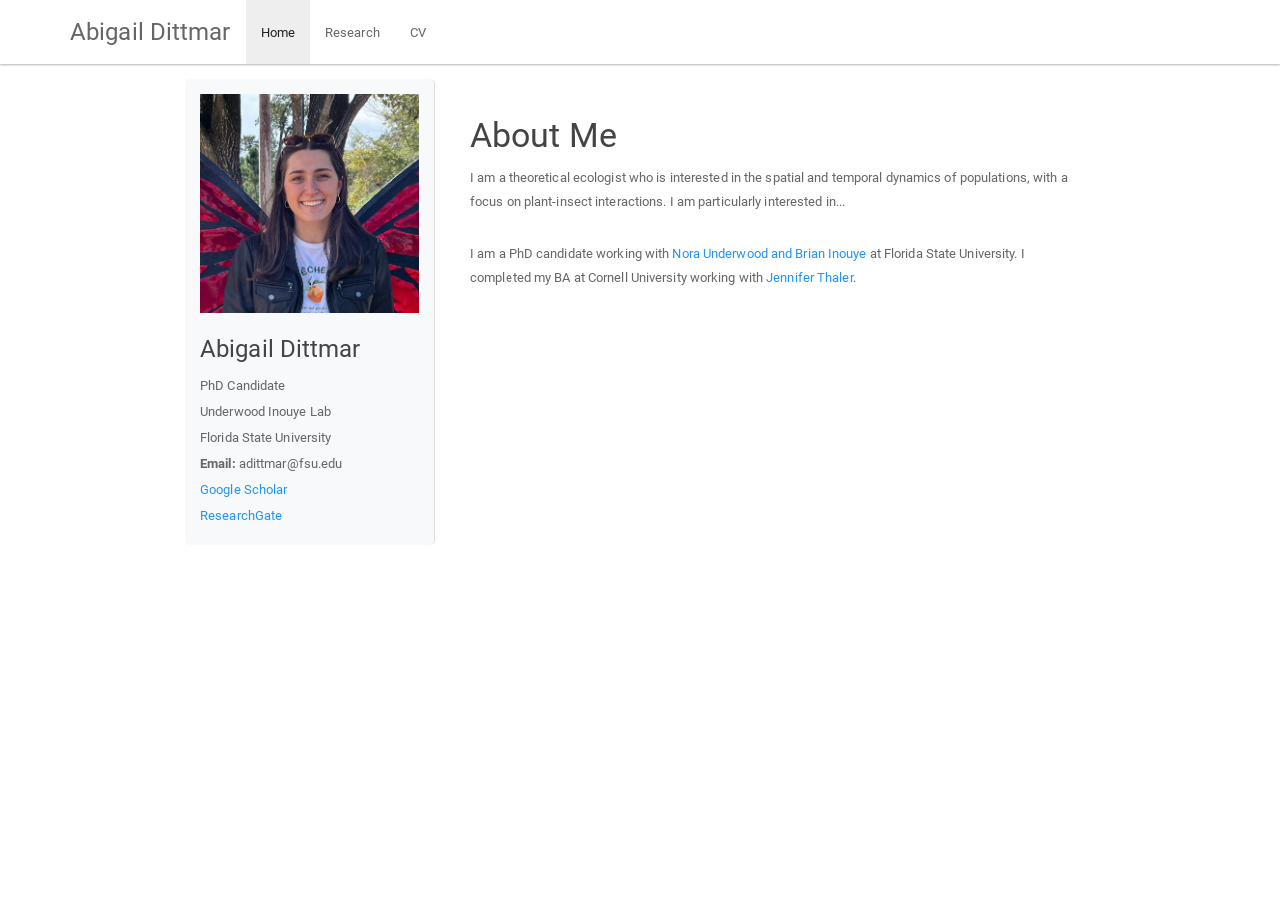
<file: docs/index.html>
<!DOCTYPE html>

<html>

<head>

<meta charset="utf-8" />
<meta name="generator" content="pandoc" />
<meta http-equiv="X-UA-Compatible" content="IE=EDGE" />




<title>index.knit</title>

<script src="site_libs/header-attrs-2.32/header-attrs.js"></script>
<script src="site_libs/jquery-3.6.0/jquery-3.6.0.min.js"></script>
<meta name="viewport" content="width=device-width, initial-scale=1" />
<link href="site_libs/bootstrap-3.3.5/css/paper.min.css" rel="stylesheet" />
<script src="site_libs/bootstrap-3.3.5/js/bootstrap.min.js"></script>
<script src="site_libs/bootstrap-3.3.5/shim/html5shiv.min.js"></script>
<script src="site_libs/bootstrap-3.3.5/shim/respond.min.js"></script>
<style>h1 {font-size: 34px;}
       h1.title {font-size: 38px;}
       h2 {font-size: 30px;}
       h3 {font-size: 24px;}
       h4 {font-size: 18px;}
       h5 {font-size: 16px;}
       h6 {font-size: 12px;}
       code {color: inherit; background-color: rgba(0, 0, 0, 0.04);}
       pre:not([class]) { background-color: white }</style>
<script src="site_libs/navigation-1.1/tabsets.js"></script>
<link href="site_libs/highlightjs-9.12.0/default.css" rel="stylesheet" />
<script src="site_libs/highlightjs-9.12.0/highlight.js"></script>

<style type="text/css">
  code{white-space: pre-wrap;}
  span.smallcaps{font-variant: small-caps;}
  span.underline{text-decoration: underline;}
  div.column{display: inline-block; vertical-align: top; width: 50%;}
  div.hanging-indent{margin-left: 1.5em; text-indent: -1.5em;}
  ul.task-list{list-style: none;}
    </style>

<style type="text/css">code{white-space: pre;}</style>
<script type="text/javascript">
if (window.hljs) {
  hljs.configure({languages: []});
  hljs.initHighlightingOnLoad();
  if (document.readyState && document.readyState === "complete") {
    window.setTimeout(function() { hljs.initHighlighting(); }, 0);
  }
}
</script>






<link rel="stylesheet" href="style.css" type="text/css" />



<style type = "text/css">
.main-container {
  max-width: 940px;
  margin-left: auto;
  margin-right: auto;
}
img {
  max-width:100%;
}
.tabbed-pane {
  padding-top: 12px;
}
.html-widget {
  margin-bottom: 20px;
}
button.code-folding-btn:focus {
  outline: none;
}
summary {
  display: list-item;
}
details > summary > p:only-child {
  display: inline;
}
pre code {
  padding: 0;
}
</style>


<style type="text/css">
.dropdown-submenu {
  position: relative;
}
.dropdown-submenu>.dropdown-menu {
  top: 0;
  left: 100%;
  margin-top: -6px;
  margin-left: -1px;
  border-radius: 0 6px 6px 6px;
}
.dropdown-submenu:hover>.dropdown-menu {
  display: block;
}
.dropdown-submenu>a:after {
  display: block;
  content: " ";
  float: right;
  width: 0;
  height: 0;
  border-color: transparent;
  border-style: solid;
  border-width: 5px 0 5px 5px;
  border-left-color: #cccccc;
  margin-top: 5px;
  margin-right: -10px;
}
.dropdown-submenu:hover>a:after {
  border-left-color: #adb5bd;
}
.dropdown-submenu.pull-left {
  float: none;
}
.dropdown-submenu.pull-left>.dropdown-menu {
  left: -100%;
  margin-left: 10px;
  border-radius: 6px 0 6px 6px;
}
</style>

<script type="text/javascript">
// manage active state of menu based on current page
$(document).ready(function () {
  // active menu anchor
  href = window.location.pathname
  href = href.substr(href.lastIndexOf('/') + 1)
  if (href === "")
    href = "index.html";
  var menuAnchor = $('a[href="' + href + '"]');

  // mark the anchor link active (and if it's in a dropdown, also mark that active)
  var dropdown = menuAnchor.closest('li.dropdown');
  if (window.bootstrap) { // Bootstrap 4+
    menuAnchor.addClass('active');
    dropdown.find('> .dropdown-toggle').addClass('active');
  } else { // Bootstrap 3
    menuAnchor.parent().addClass('active');
    dropdown.addClass('active');
  }

  // Navbar adjustments
  var navHeight = $(".navbar").first().height() + 15;
  var style = document.createElement('style');
  var pt = "padding-top: " + navHeight + "px; ";
  var mt = "margin-top: -" + navHeight + "px; ";
  var css = "";
  // offset scroll position for anchor links (for fixed navbar)
  for (var i = 1; i <= 6; i++) {
    css += ".section h" + i + "{ " + pt + mt + "}\n";
  }
  style.innerHTML = "body {" + pt + "padding-bottom: 40px; }\n" + css;
  document.head.appendChild(style);
});
</script>

<!-- tabsets -->

<style type="text/css">
.tabset-dropdown > .nav-tabs {
  display: inline-table;
  max-height: 500px;
  min-height: 44px;
  overflow-y: auto;
  border: 1px solid #ddd;
  border-radius: 4px;
}

.tabset-dropdown > .nav-tabs > li.active:before, .tabset-dropdown > .nav-tabs.nav-tabs-open:before {
  content: "\e259";
  font-family: 'Glyphicons Halflings';
  display: inline-block;
  padding: 10px;
  border-right: 1px solid #ddd;
}

.tabset-dropdown > .nav-tabs.nav-tabs-open > li.active:before {
  content: "\e258";
  font-family: 'Glyphicons Halflings';
  border: none;
}

.tabset-dropdown > .nav-tabs > li.active {
  display: block;
}

.tabset-dropdown > .nav-tabs > li > a,
.tabset-dropdown > .nav-tabs > li > a:focus,
.tabset-dropdown > .nav-tabs > li > a:hover {
  border: none;
  display: inline-block;
  border-radius: 4px;
  background-color: transparent;
}

.tabset-dropdown > .nav-tabs.nav-tabs-open > li {
  display: block;
  float: none;
}

.tabset-dropdown > .nav-tabs > li {
  display: none;
}
</style>

<!-- code folding -->




</head>

<body>


<div class="container-fluid main-container">




<div class="navbar navbar-default  navbar-fixed-top" role="navigation">
  <div class="container">
    <div class="navbar-header">
      <button type="button" class="navbar-toggle collapsed" data-toggle="collapse" data-bs-toggle="collapse" data-target="#navbar" data-bs-target="#navbar">
        <span class="icon-bar"></span>
        <span class="icon-bar"></span>
        <span class="icon-bar"></span>
      </button>
      <a class="navbar-brand" href="index.html">Abigail Dittmar</a>
    </div>
    <div id="navbar" class="navbar-collapse collapse">
      <ul class="nav navbar-nav">
        <li>
  <a href="index.html">Home</a>
</li>
<li>
  <a href="research.html">Research</a>
</li>
<li>
  <a href="cv.html">CV</a>
</li>
      </ul>
      <ul class="nav navbar-nav navbar-right">
        
      </ul>
    </div><!--/.nav-collapse -->
  </div><!--/.container -->
</div><!--/.navbar -->

<div id="header">




</div>


<div class="website-container">

  <div class="left-sidebar">
    <img src="headshot.jpg" alt = "Photo of Abigail Dittmar">
    <h3>Abigail Dittmar</h3>
    <p>PhD Candidate</p>
    <p>Underwood Inouye Lab</p>
    <p>Florida State University</p>
    <p><strong>Email:</strong> adittmar@fsu.edu</p>
    <p><a href="https://scholar.google.com/citations?user=gh0p3BMAAAAJ&hl=en&oi=ao"> Google Scholar</a></p>
    <p><a href="https://www.researchgate.net/profile/Abigail-Dittmar?ev=hdr_xprf"> ResearchGate</a></p>
  </div>

  <div class="main-content">
    <h1>About Me</h1>
    <p>I am a theoretical ecologist who is interested in the spatial and temporal dynamics of populations, with a focus on plant-insect interactions. I am particularly interested in...</p>
    <br>
    <p> I am a PhD candidate working with <a href="https://underwood-inouye-lab.weebly.com/"> Nora Underwood and Brian Inouye</a> at Florida State University. I completed my BA at Cornell University     working with <a href="https://blogs.cornell.edu/thaler/"> Jennifer Thaler</a>.
  </div>

</div>




</div>

<script>

// add bootstrap table styles to pandoc tables
function bootstrapStylePandocTables() {
  $('tr.odd').parent('tbody').parent('table').addClass('table table-condensed');
}
$(document).ready(function () {
  bootstrapStylePandocTables();
});


</script>

<!-- tabsets -->

<script>
$(document).ready(function () {
  window.buildTabsets("TOC");
});

$(document).ready(function () {
  $('.tabset-dropdown > .nav-tabs > li').click(function () {
    $(this).parent().toggleClass('nav-tabs-open');
  });
});
</script>

<!-- code folding -->


<!-- dynamically load mathjax for compatibility with self-contained -->
<script>
  (function () {
    var script = document.createElement("script");
    script.type = "text/javascript";
    script.src  = "https://mathjax.rstudio.com/latest/MathJax.js?config=TeX-AMS-MML_HTMLorMML";
    document.getElementsByTagName("head")[0].appendChild(script);
  })();
</script>

</body>
</html>
</file>
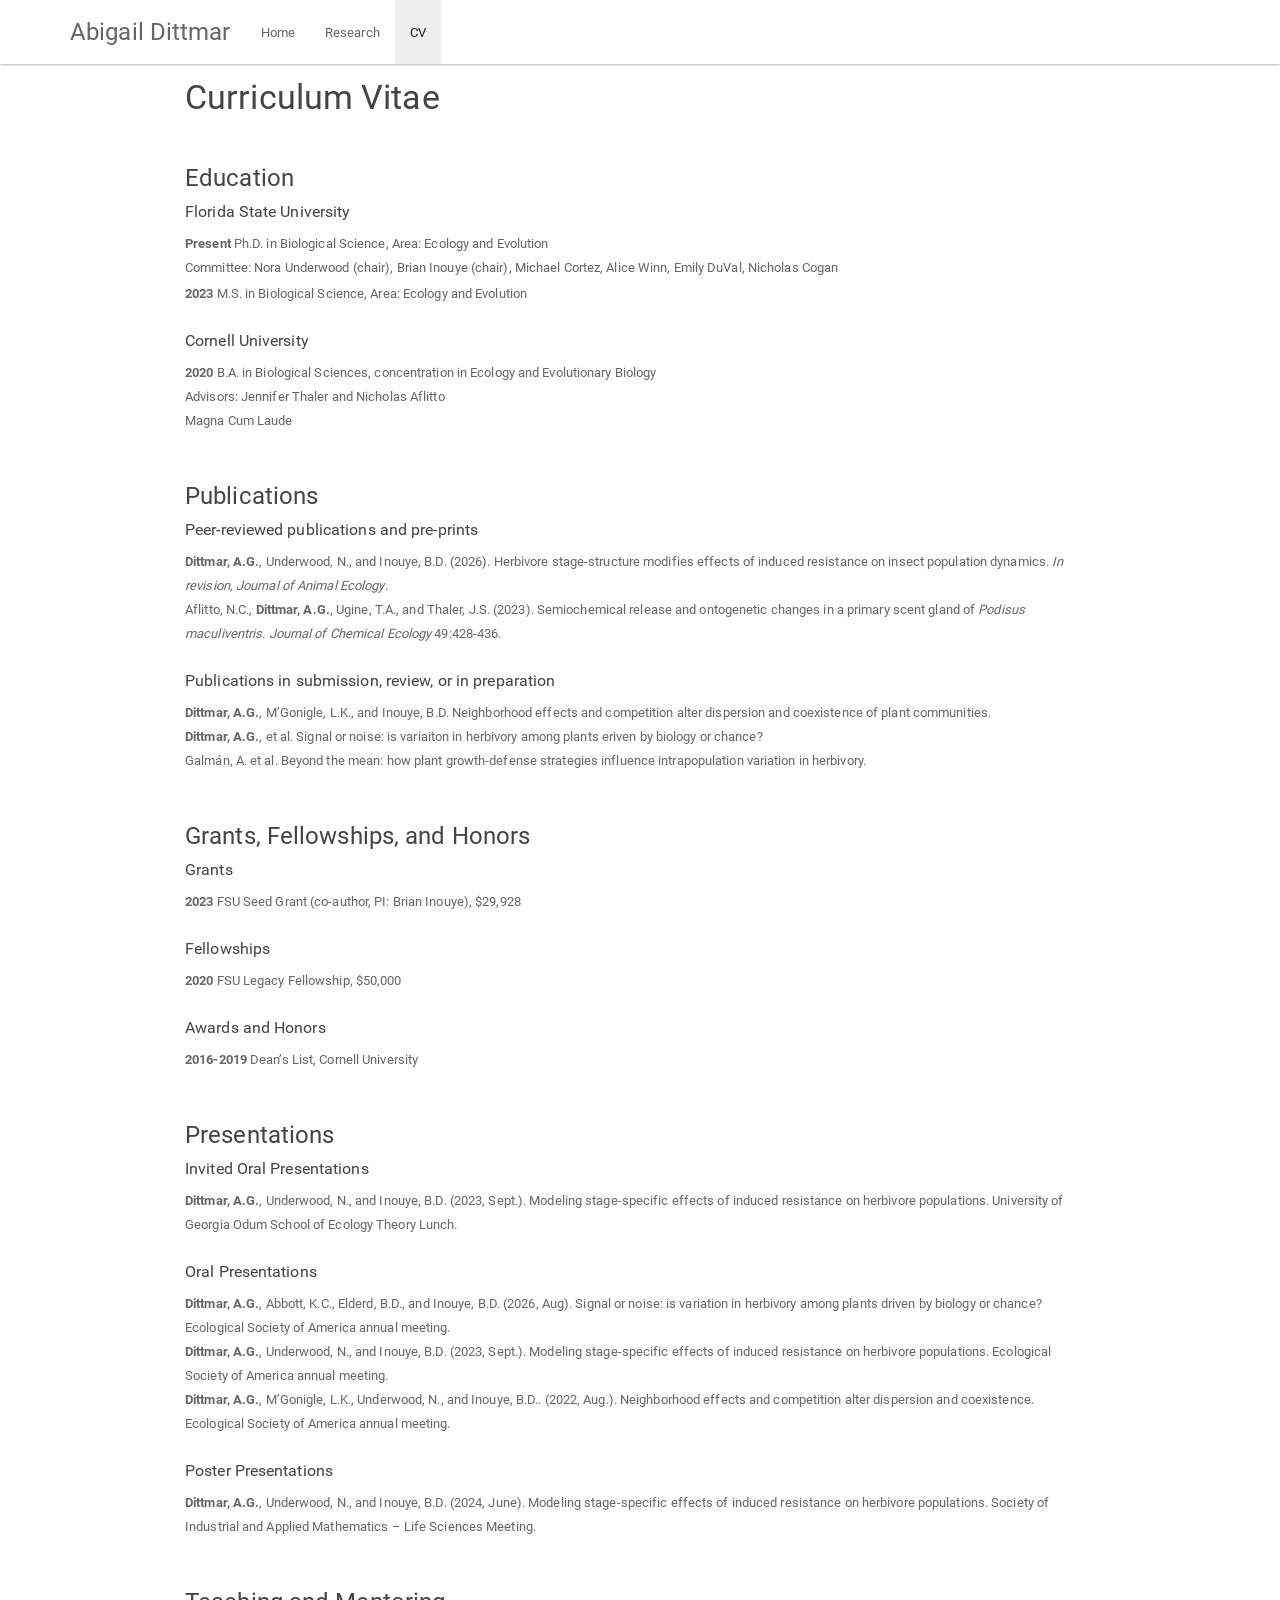
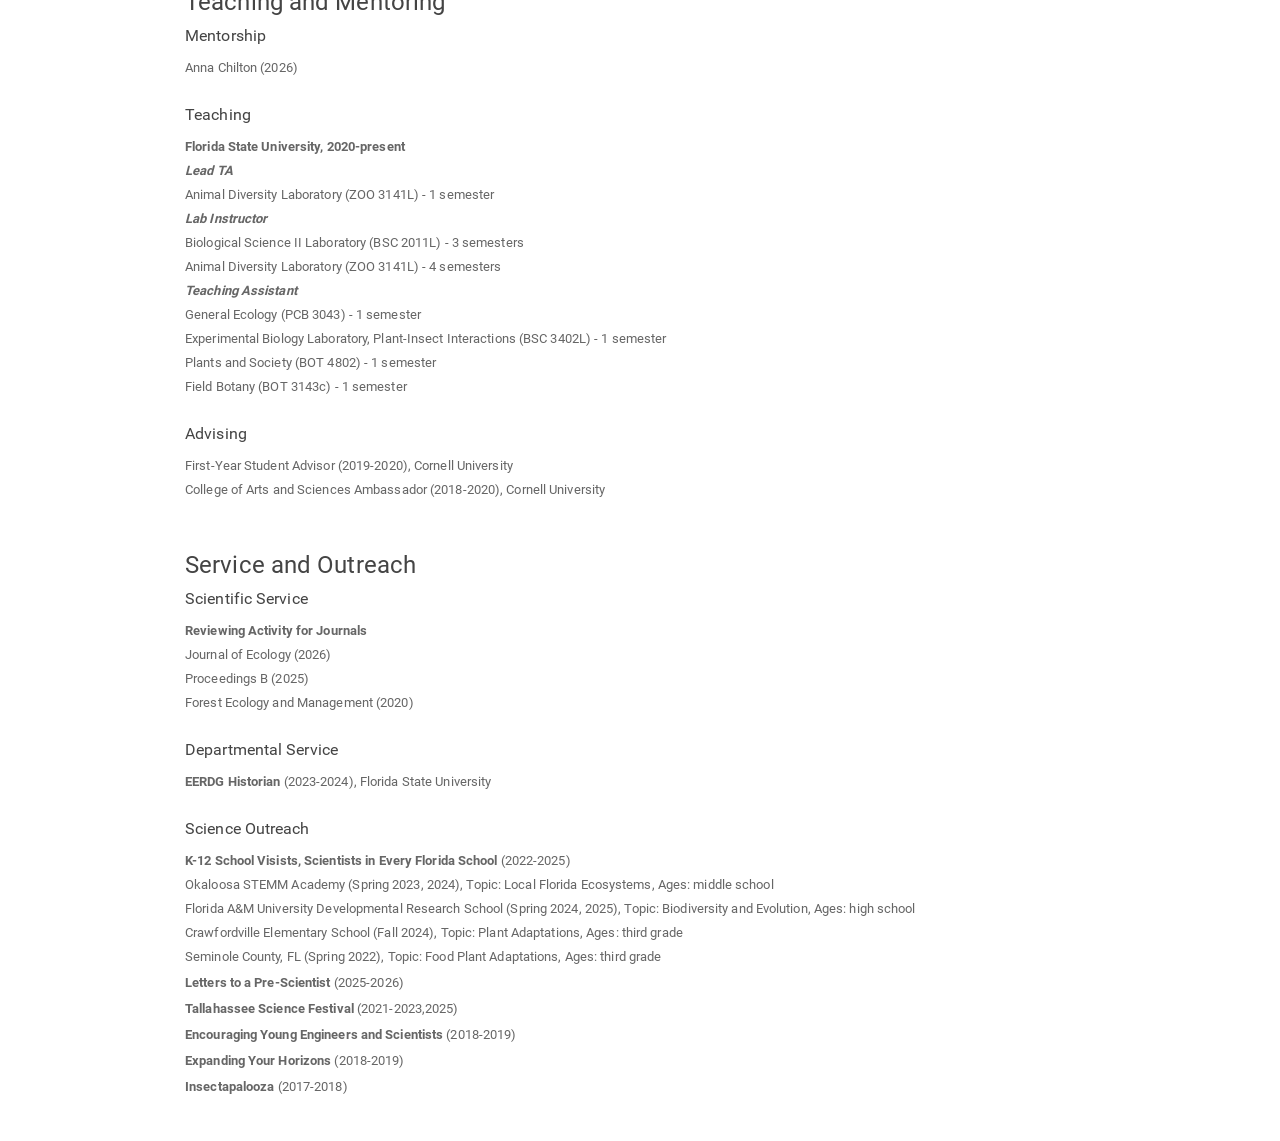
<file: docs/cv.html>
<!DOCTYPE html>

<html>

<head>

<meta charset="utf-8" />
<meta name="generator" content="pandoc" />
<meta http-equiv="X-UA-Compatible" content="IE=EDGE" />




<title>cv.knit</title>

<script src="site_libs/header-attrs-2.32/header-attrs.js"></script>
<script src="site_libs/jquery-3.6.0/jquery-3.6.0.min.js"></script>
<meta name="viewport" content="width=device-width, initial-scale=1" />
<link href="site_libs/bootstrap-3.3.5/css/paper.min.css" rel="stylesheet" />
<script src="site_libs/bootstrap-3.3.5/js/bootstrap.min.js"></script>
<script src="site_libs/bootstrap-3.3.5/shim/html5shiv.min.js"></script>
<script src="site_libs/bootstrap-3.3.5/shim/respond.min.js"></script>
<style>h1 {font-size: 34px;}
       h1.title {font-size: 38px;}
       h2 {font-size: 30px;}
       h3 {font-size: 24px;}
       h4 {font-size: 18px;}
       h5 {font-size: 16px;}
       h6 {font-size: 12px;}
       code {color: inherit; background-color: rgba(0, 0, 0, 0.04);}
       pre:not([class]) { background-color: white }</style>
<script src="site_libs/navigation-1.1/tabsets.js"></script>
<link href="site_libs/highlightjs-9.12.0/default.css" rel="stylesheet" />
<script src="site_libs/highlightjs-9.12.0/highlight.js"></script>

<style type="text/css">
  code{white-space: pre-wrap;}
  span.smallcaps{font-variant: small-caps;}
  span.underline{text-decoration: underline;}
  div.column{display: inline-block; vertical-align: top; width: 50%;}
  div.hanging-indent{margin-left: 1.5em; text-indent: -1.5em;}
  ul.task-list{list-style: none;}
    </style>

<style type="text/css">code{white-space: pre;}</style>
<script type="text/javascript">
if (window.hljs) {
  hljs.configure({languages: []});
  hljs.initHighlightingOnLoad();
  if (document.readyState && document.readyState === "complete") {
    window.setTimeout(function() { hljs.initHighlighting(); }, 0);
  }
}
</script>






<link rel="stylesheet" href="style.css" type="text/css" />



<style type = "text/css">
.main-container {
  max-width: 940px;
  margin-left: auto;
  margin-right: auto;
}
img {
  max-width:100%;
}
.tabbed-pane {
  padding-top: 12px;
}
.html-widget {
  margin-bottom: 20px;
}
button.code-folding-btn:focus {
  outline: none;
}
summary {
  display: list-item;
}
details > summary > p:only-child {
  display: inline;
}
pre code {
  padding: 0;
}
</style>


<style type="text/css">
.dropdown-submenu {
  position: relative;
}
.dropdown-submenu>.dropdown-menu {
  top: 0;
  left: 100%;
  margin-top: -6px;
  margin-left: -1px;
  border-radius: 0 6px 6px 6px;
}
.dropdown-submenu:hover>.dropdown-menu {
  display: block;
}
.dropdown-submenu>a:after {
  display: block;
  content: " ";
  float: right;
  width: 0;
  height: 0;
  border-color: transparent;
  border-style: solid;
  border-width: 5px 0 5px 5px;
  border-left-color: #cccccc;
  margin-top: 5px;
  margin-right: -10px;
}
.dropdown-submenu:hover>a:after {
  border-left-color: #adb5bd;
}
.dropdown-submenu.pull-left {
  float: none;
}
.dropdown-submenu.pull-left>.dropdown-menu {
  left: -100%;
  margin-left: 10px;
  border-radius: 6px 0 6px 6px;
}
</style>

<script type="text/javascript">
// manage active state of menu based on current page
$(document).ready(function () {
  // active menu anchor
  href = window.location.pathname
  href = href.substr(href.lastIndexOf('/') + 1)
  if (href === "")
    href = "index.html";
  var menuAnchor = $('a[href="' + href + '"]');

  // mark the anchor link active (and if it's in a dropdown, also mark that active)
  var dropdown = menuAnchor.closest('li.dropdown');
  if (window.bootstrap) { // Bootstrap 4+
    menuAnchor.addClass('active');
    dropdown.find('> .dropdown-toggle').addClass('active');
  } else { // Bootstrap 3
    menuAnchor.parent().addClass('active');
    dropdown.addClass('active');
  }

  // Navbar adjustments
  var navHeight = $(".navbar").first().height() + 15;
  var style = document.createElement('style');
  var pt = "padding-top: " + navHeight + "px; ";
  var mt = "margin-top: -" + navHeight + "px; ";
  var css = "";
  // offset scroll position for anchor links (for fixed navbar)
  for (var i = 1; i <= 6; i++) {
    css += ".section h" + i + "{ " + pt + mt + "}\n";
  }
  style.innerHTML = "body {" + pt + "padding-bottom: 40px; }\n" + css;
  document.head.appendChild(style);
});
</script>

<!-- tabsets -->

<style type="text/css">
.tabset-dropdown > .nav-tabs {
  display: inline-table;
  max-height: 500px;
  min-height: 44px;
  overflow-y: auto;
  border: 1px solid #ddd;
  border-radius: 4px;
}

.tabset-dropdown > .nav-tabs > li.active:before, .tabset-dropdown > .nav-tabs.nav-tabs-open:before {
  content: "\e259";
  font-family: 'Glyphicons Halflings';
  display: inline-block;
  padding: 10px;
  border-right: 1px solid #ddd;
}

.tabset-dropdown > .nav-tabs.nav-tabs-open > li.active:before {
  content: "\e258";
  font-family: 'Glyphicons Halflings';
  border: none;
}

.tabset-dropdown > .nav-tabs > li.active {
  display: block;
}

.tabset-dropdown > .nav-tabs > li > a,
.tabset-dropdown > .nav-tabs > li > a:focus,
.tabset-dropdown > .nav-tabs > li > a:hover {
  border: none;
  display: inline-block;
  border-radius: 4px;
  background-color: transparent;
}

.tabset-dropdown > .nav-tabs.nav-tabs-open > li {
  display: block;
  float: none;
}

.tabset-dropdown > .nav-tabs > li {
  display: none;
}
</style>

<!-- code folding -->




</head>

<body>


<div class="container-fluid main-container">




<div class="navbar navbar-default  navbar-fixed-top" role="navigation">
  <div class="container">
    <div class="navbar-header">
      <button type="button" class="navbar-toggle collapsed" data-toggle="collapse" data-bs-toggle="collapse" data-target="#navbar" data-bs-target="#navbar">
        <span class="icon-bar"></span>
        <span class="icon-bar"></span>
        <span class="icon-bar"></span>
      </button>
      <a class="navbar-brand" href="index.html">Abigail Dittmar</a>
    </div>
    <div id="navbar" class="navbar-collapse collapse">
      <ul class="nav navbar-nav">
        <li>
  <a href="index.html">Home</a>
</li>
<li>
  <a href="research.html">Research</a>
</li>
<li>
  <a href="cv.html">CV</a>
</li>
      </ul>
      <ul class="nav navbar-nav navbar-right">
        
      </ul>
    </div><!--/.nav-collapse -->
  </div><!--/.container -->
</div><!--/.navbar -->

<div id="header">




</div>


<div id="curriculum-vitae" class="section level1">
<h1>Curriculum Vitae<br><br></h1>
<div id="education" class="section level3">
<h3>Education</h3>
<div id="florida-state-university" class="section level5">
<h5>Florida State University<br></h5>
<p><strong>Present</strong> Ph.D. in Biological Science, Area: Ecology
and Evolution<br> Committee: Nora Underwood (chair), Brian Inouye
(chair), Michael Cortez, Alice Winn, Emily DuVal, Nicholas Cogan</p>
<p><strong>2023</strong> M.S. in Biological Science, Area: Ecology and
Evolution<br><br></p>
</div>
<div id="cornell-university" class="section level5">
<h5>Cornell University</h5>
<p><strong>2020</strong> B.A. in Biological Sciences, concentration in
Ecology and Evolutionary Biology<br> Advisors: Jennifer Thaler and
Nicholas Aflitto<br> Magna Cum Laude<br><br><br></p>
</div>
</div>
<div id="publications" class="section level3">
<h3>Publications</h3>
<div id="peer-reviewed-publications-and-pre-prints"
class="section level5">
<h5>Peer-reviewed publications and pre-prints<br></h5>
<p><strong>Dittmar, A.G.</strong>, Underwood, N., and Inouye, B.D.
(2026). Herbivore stage-structure modifies effects of induced resistance
on insect population dynamics. <em>In revision, Journal of Animal
Ecology</em>.<br> Aflitto, N.C., <strong>Dittmar, A.G.</strong>, Ugine,
T.A., and Thaler, J.S. (2023). Semiochemical release and ontogenetic
changes in a primary scent gland of <em>Podisus maculiventris</em>.
<em>Journal of Chemical Ecology</em> 49:428-436.<br><br></p>
</div>
<div id="publications-in-submission-review-or-in-preparation"
class="section level5">
<h5>Publications in submission, review, or in preparation<br></h5>
<p><strong>Dittmar, A.G.</strong>, M’Gonigle, L.K., and Inouye, B.D.
Neighborhood effects and competition alter dispersion and coexistence of
plant communities.<br> <strong>Dittmar, A.G.</strong>, et al. Signal or
noise: is variaiton in herbivory among plants eriven by biology or
chance?<br> Galmán, A. et al. Beyond the mean: how plant growth-defense
strategies influence intrapopulation variation in
herbivory.<br><br><br></p>
</div>
</div>
<div id="grants-fellowships-and-honors" class="section level3">
<h3>Grants, Fellowships, and Honors</h3>
<div id="grants" class="section level5">
<h5>Grants</h5>
<p><strong>2023</strong> FSU Seed Grant (co-author, PI: Brian Inouye),
$29,928<br><br></p>
</div>
<div id="fellowships" class="section level5">
<h5>Fellowships</h5>
<p><strong>2020</strong> FSU Legacy Fellowship, $50,000<br><br></p>
</div>
<div id="awards-and-honors" class="section level5">
<h5>Awards and Honors</h5>
<p><strong>2016-2019</strong> Dean’s List, Cornell
University<br><br><br></p>
</div>
</div>
<div id="presentations" class="section level3">
<h3>Presentations</h3>
<div id="invited-oral-presentations" class="section level5">
<h5>Invited Oral Presentations</h5>
<p><strong>Dittmar, A.G.</strong>, Underwood, N., and Inouye, B.D.
(2023, Sept.). Modeling stage-specific effects of induced resistance on
herbivore populations. University of Georgia Odum School of Ecology
Theory Lunch.<br><br></p>
</div>
<div id="oral-presentations" class="section level5">
<h5>Oral Presentations</h5>
<p><strong>Dittmar, A.G.</strong>, Abbott, K.C., Elderd, B.D., and
Inouye, B.D. (2026, Aug). Signal or noise: is variation in herbivory
among plants driven by biology or chance? Ecological Society of America
annual meeting.<br> <strong>Dittmar, A.G.</strong>, Underwood, N., and
Inouye, B.D. (2023, Sept.). Modeling stage-specific effects of induced
resistance on herbivore populations. Ecological Society of America
annual meeting.<br> <strong>Dittmar, A.G.</strong>, M’Gonigle, L.K.,
Underwood, N., and Inouye, B.D.. (2022, Aug.). Neighborhood effects and
competition alter dispersion and coexistence. Ecological Society of
America annual meeting.<br><br></p>
</div>
<div id="poster-presentations" class="section level5">
<h5>Poster Presentations</h5>
<p><strong>Dittmar, A.G.</strong>, Underwood, N., and Inouye, B.D.
(2024, June). Modeling stage-specific effects of induced resistance on
herbivore populations. Society of Industrial and Applied Mathematics –
Life Sciences Meeting.<br><br><br></p>
</div>
</div>
<div id="teaching-and-mentoring" class="section level3">
<h3>Teaching and Mentoring</h3>
<div id="mentorship" class="section level5">
<h5>Mentorship</h5>
<p>Anna Chilton (2026)<br><br></p>
</div>
<div id="teaching" class="section level5">
<h5>Teaching</h5>
<p><strong>Florida State University, 2020-present</strong><br>
<strong><em>Lead TA</em></strong><br> Animal Diversity Laboratory (ZOO
3141L) - 1 semester<br> <strong><em>Lab Instructor</em></strong><br>
Biological Science II Laboratory (BSC 2011L) - 3 semesters<br> Animal
Diversity Laboratory (ZOO 3141L) - 4 semesters<br> <strong><em>Teaching
Assistant</em></strong><br> General Ecology (PCB 3043) - 1 semester<br>
Experimental Biology Laboratory, Plant-Insect Interactions (BSC 3402L) -
1 semester<br> Plants and Society (BOT 4802) - 1 semester<br> Field
Botany (BOT 3143c) - 1 semester<br><br></p>
</div>
<div id="advising" class="section level5">
<h5>Advising</h5>
<p>First-Year Student Advisor (2019-2020), Cornell University<br>
College of Arts and Sciences Ambassador (2018-2020), Cornell
University<br><br><br></p>
</div>
</div>
<div id="service-and-outreach" class="section level3">
<h3>Service and Outreach</h3>
<div id="scientific-service" class="section level5">
<h5>Scientific Service</h5>
<p><strong>Reviewing Activity for Journals</strong><br> Journal of
Ecology (2026)<br> Proceedings B (2025)<br> Forest Ecology and
Management (2020)<br><br></p>
</div>
<div id="departmental-service" class="section level5">
<h5>Departmental Service</h5>
<p><strong>EERDG Historian</strong> (2023-2024), Florida State
University<br><br></p>
</div>
<div id="science-outreach" class="section level5">
<h5>Science Outreach</h5>
<p><strong>K-12 School Visists, Scientists in Every Florida
School</strong> (2022-2025)<br> Okaloosa STEMM Academy (Spring 2023,
2024), Topic: Local Florida Ecosystems, Ages: middle school<br> Florida
A&amp;M University Developmental Research School (Spring 2024, 2025),
Topic: Biodiversity and Evolution, Ages: high school<br> Crawfordville
Elementary School (Fall 2024), Topic: Plant Adaptations, Ages: third
grade<br> Seminole County, FL (Spring 2022), Topic: Food Plant
Adaptations, Ages: third grade<br></p>
<p><strong>Letters to a Pre-Scientist</strong> (2025-2026)<br></p>
<p><strong>Tallahassee Science Festival</strong>
(2021-2023,2025)<br></p>
<p><strong>Encouraging Young Engineers and Scientists</strong>
(2018-2019)<br></p>
<p><strong>Expanding Your Horizons</strong> (2018-2019)<br></p>
<p><strong>Insectapalooza</strong> (2017-2018)</p>
</div>
</div>
</div>




</div>

<script>

// add bootstrap table styles to pandoc tables
function bootstrapStylePandocTables() {
  $('tr.odd').parent('tbody').parent('table').addClass('table table-condensed');
}
$(document).ready(function () {
  bootstrapStylePandocTables();
});


</script>

<!-- tabsets -->

<script>
$(document).ready(function () {
  window.buildTabsets("TOC");
});

$(document).ready(function () {
  $('.tabset-dropdown > .nav-tabs > li').click(function () {
    $(this).parent().toggleClass('nav-tabs-open');
  });
});
</script>

<!-- code folding -->


<!-- dynamically load mathjax for compatibility with self-contained -->
<script>
  (function () {
    var script = document.createElement("script");
    script.type = "text/javascript";
    script.src  = "https://mathjax.rstudio.com/latest/MathJax.js?config=TeX-AMS-MML_HTMLorMML";
    document.getElementsByTagName("head")[0].appendChild(script);
  })();
</script>

</body>
</html>
</file>
<file: docs/site_libs/highlightjs-9.12.0/default.css>
.hljs-literal {
  color: #990073;
}

.hljs-number {
  color: #099;
}

.hljs-comment {
  color: #998;
  font-style: italic;
}

.hljs-keyword {
  color: #900;
  font-weight: bold;
}

.hljs-string {
  color: #d14;
}
</file>
<file: docs/style.css>
.website-container {
  display: flex;
  gap: 20px;
}

.left-sidebar {
  flex: 0 0 250px;
  background-color: #f8f9fa;
  padding: 15px;
  border-radius: 5px;
  border-right: 1px solid #ddd;
}

.main-content {
  flex: 1;
  padding: 15px;
}

p {
  margin-top: 2px;    /* Reduces space above the paragraph */
  margin-bottom: 2px; /* Reduces space below the paragraph */
}
</file>
<file: docs/site_libs/bootstrap-3.3.5/css/paper.min.css>
@font-face {
  font-family: 'Roboto';
  font-style: normal;
  font-weight: 300;
  src: url(fonts/RobotoLight.ttf) format('truetype');
}
@font-face {
  font-family: 'Roboto';
  font-style: normal;
  font-weight: 400;
  src: url(fonts/Roboto.ttf) format('truetype');
}
@font-face {
  font-family: 'Roboto';
  font-style: normal;
  font-weight: 500;
  src: url(fonts/RobotoMedium.ttf) format('truetype');
}
@font-face {
  font-family: 'Roboto';
  font-style: normal;
  font-weight: 700;
  src: url(fonts/RobotoBold.ttf) format('truetype');
}

/*!
 * bootswatch v3.3.6
 * Homepage: http://bootswatch.com
 * Copyright 2012-2015 Thomas Park
 * Licensed under MIT
 * Based on Bootstrap
*//*!
 * Bootstrap v3.3.6 (http://getbootstrap.com)
 * Copyright 2011-2015 Twitter, Inc.
 * Licensed under MIT (https://github.com/twbs/bootstrap/blob/master/LICENSE)
 *//*! normalize.css v3.0.3 | MIT License | github.com/necolas/normalize.css */html{font-family:sans-serif;-ms-text-size-adjust:100%;-webkit-text-size-adjust:100%}body{margin:0}article,aside,details,figcaption,figure,footer,header,hgroup,main,menu,nav,section,summary{display:block}audio,canvas,progress,video{display:inline-block;vertical-align:baseline}audio:not([controls]){display:none;height:0}[hidden],template{display:none}a{background-color:transparent}a:active,a:hover{outline:0}abbr[title]{border-bottom:1px dotted}b,strong{font-weight:bold}dfn{font-style:italic}h1{font-size:2em;margin:0.67em 0}mark{background:#ff0;color:#000}small{font-size:80%}sub,sup{font-size:75%;line-height:0;position:relative;vertical-align:baseline}sup{top:-0.5em}sub{bottom:-0.25em}img{border:0}svg:not(:root){overflow:hidden}figure{margin:1em 40px}hr{-webkit-box-sizing:content-box;-moz-box-sizing:content-box;box-sizing:content-box;height:0}pre{overflow:auto}code,kbd,pre,samp{font-family:monospace, monospace;font-size:1em}button,input,optgroup,select,textarea{color:inherit;font:inherit;margin:0}button{overflow:visible}button,select{text-transform:none}button,html input[type="button"],input[type="reset"],input[type="submit"]{-webkit-appearance:button;cursor:pointer}button[disabled],html input[disabled]{cursor:default}button::-moz-focus-inner,input::-moz-focus-inner{border:0;padding:0}input{line-height:normal}input[type="checkbox"],input[type="radio"]{-webkit-box-sizing:border-box;-moz-box-sizing:border-box;box-sizing:border-box;padding:0}input[type="number"]::-webkit-inner-spin-button,input[type="number"]::-webkit-outer-spin-button{height:auto}input[type="search"]{-webkit-appearance:textfield;-webkit-box-sizing:content-box;-moz-box-sizing:content-box;box-sizing:content-box}input[type="search"]::-webkit-search-cancel-button,input[type="search"]::-webkit-search-decoration{-webkit-appearance:none}fieldset{border:1px solid #c0c0c0;margin:0 2px;padding:0.35em 0.625em 0.75em}legend{border:0;padding:0}textarea{overflow:auto}optgroup{font-weight:bold}table{border-collapse:collapse;border-spacing:0}td,th{padding:0}/*! Source: https://github.com/h5bp/html5-boilerplate/blob/master/src/css/main.css */@media print{*,*:before,*:after{background:transparent !important;color:#000 !important;-webkit-box-shadow:none !important;box-shadow:none !important;text-shadow:none !important}a,a:visited{text-decoration:underline}a[href]:after{content:" (" attr(href) ")"}abbr[title]:after{content:" (" attr(title) ")"}a[href^="#"]:after,a[href^="javascript:"]:after{content:""}pre,blockquote{border:1px solid #999;page-break-inside:avoid}thead{display:table-header-group}tr,img{page-break-inside:avoid}img{max-width:100% !important}p,h2,h3{orphans:3;widows:3}h2,h3{page-break-after:avoid}.navbar{display:none}.btn>.caret,.dropup>.btn>.caret{border-top-color:#000 !important}.label{border:1px solid #000}.table{border-collapse:collapse !important}.table td,.table th{background-color:#fff !important}.table-bordered th,.table-bordered td{border:1px solid #ddd !important}}@font-face{font-family:'Glyphicons Halflings';src:url('../fonts/glyphicons-halflings-regular.eot');src:url('../fonts/glyphicons-halflings-regular.eot?#iefix') format('embedded-opentype'),url('../fonts/glyphicons-halflings-regular.woff') format('woff'),url('../fonts/glyphicons-halflings-regular.ttf') format('truetype'),url('../fonts/glyphicons-halflings-regular.svg#glyphicons_halflingsregular') format('svg')}.glyphicon{position:relative;top:1px;display:inline-block;font-family:'Glyphicons Halflings';font-style:normal;font-weight:normal;line-height:1;-webkit-font-smoothing:antialiased;-moz-osx-font-smoothing:grayscale}.glyphicon-asterisk:before{content:"\002a"}.glyphicon-plus:before{content:"\002b"}.glyphicon-euro:before,.glyphicon-eur:before{content:"\20ac"}.glyphicon-minus:before{content:"\2212"}.glyphicon-cloud:before{content:"\2601"}.glyphicon-envelope:before{content:"\2709"}.glyphicon-pencil:before{content:"\270f"}.glyphicon-glass:before{content:"\e001"}.glyphicon-music:before{content:"\e002"}.glyphicon-search:before{content:"\e003"}.glyphicon-heart:before{content:"\e005"}.glyphicon-star:before{content:"\e006"}.glyphicon-star-empty:before{content:"\e007"}.glyphicon-user:before{content:"\e008"}.glyphicon-film:before{content:"\e009"}.glyphicon-th-large:before{content:"\e010"}.glyphicon-th:before{content:"\e011"}.glyphicon-th-list:before{content:"\e012"}.glyphicon-ok:before{content:"\e013"}.glyphicon-remove:before{content:"\e014"}.glyphicon-zoom-in:before{content:"\e015"}.glyphicon-zoom-out:before{content:"\e016"}.glyphicon-off:before{content:"\e017"}.glyphicon-signal:before{content:"\e018"}.glyphicon-cog:before{content:"\e019"}.glyphicon-trash:before{content:"\e020"}.glyphicon-home:before{content:"\e021"}.glyphicon-file:before{content:"\e022"}.glyphicon-time:before{content:"\e023"}.glyphicon-road:before{content:"\e024"}.glyphicon-download-alt:before{content:"\e025"}.glyphicon-download:before{content:"\e026"}.glyphicon-upload:before{content:"\e027"}.glyphicon-inbox:before{content:"\e028"}.glyphicon-play-circle:before{content:"\e029"}.glyphicon-repeat:before{content:"\e030"}.glyphicon-refresh:before{content:"\e031"}.glyphicon-list-alt:before{content:"\e032"}.glyphicon-lock:before{content:"\e033"}.glyphicon-flag:before{content:"\e034"}.glyphicon-headphones:before{content:"\e035"}.glyphicon-volume-off:before{content:"\e036"}.glyphicon-volume-down:before{content:"\e037"}.glyphicon-volume-up:before{content:"\e038"}.glyphicon-qrcode:before{content:"\e039"}.glyphicon-barcode:before{content:"\e040"}.glyphicon-tag:before{content:"\e041"}.glyphicon-tags:before{content:"\e042"}.glyphicon-book:before{content:"\e043"}.glyphicon-bookmark:before{content:"\e044"}.glyphicon-print:before{content:"\e045"}.glyphicon-camera:before{content:"\e046"}.glyphicon-font:before{content:"\e047"}.glyphicon-bold:before{content:"\e048"}.glyphicon-italic:before{content:"\e049"}.glyphicon-text-height:before{content:"\e050"}.glyphicon-text-width:before{content:"\e051"}.glyphicon-align-left:before{content:"\e052"}.glyphicon-align-center:before{content:"\e053"}.glyphicon-align-right:before{content:"\e054"}.glyphicon-align-justify:before{content:"\e055"}.glyphicon-list:before{content:"\e056"}.glyphicon-indent-left:before{content:"\e057"}.glyphicon-indent-right:before{content:"\e058"}.glyphicon-facetime-video:before{content:"\e059"}.glyphicon-picture:before{content:"\e060"}.glyphicon-map-marker:before{content:"\e062"}.glyphicon-adjust:before{content:"\e063"}.glyphicon-tint:before{content:"\e064"}.glyphicon-edit:before{content:"\e065"}.glyphicon-share:before{content:"\e066"}.glyphicon-check:before{content:"\e067"}.glyphicon-move:before{content:"\e068"}.glyphicon-step-backward:before{content:"\e069"}.glyphicon-fast-backward:before{content:"\e070"}.glyphicon-backward:before{content:"\e071"}.glyphicon-play:before{content:"\e072"}.glyphicon-pause:before{content:"\e073"}.glyphicon-stop:before{content:"\e074"}.glyphicon-forward:before{content:"\e075"}.glyphicon-fast-forward:before{content:"\e076"}.glyphicon-step-forward:before{content:"\e077"}.glyphicon-eject:before{content:"\e078"}.glyphicon-chevron-left:before{content:"\e079"}.glyphicon-chevron-right:before{content:"\e080"}.glyphicon-plus-sign:before{content:"\e081"}.glyphicon-minus-sign:before{content:"\e082"}.glyphicon-remove-sign:before{content:"\e083"}.glyphicon-ok-sign:before{content:"\e084"}.glyphicon-question-sign:before{content:"\e085"}.glyphicon-info-sign:before{content:"\e086"}.glyphicon-screenshot:before{content:"\e087"}.glyphicon-remove-circle:before{content:"\e088"}.glyphicon-ok-circle:before{content:"\e089"}.glyphicon-ban-circle:before{content:"\e090"}.glyphicon-arrow-left:before{content:"\e091"}.glyphicon-arrow-right:before{content:"\e092"}.glyphicon-arrow-up:before{content:"\e093"}.glyphicon-arrow-down:before{content:"\e094"}.glyphicon-share-alt:before{content:"\e095"}.glyphicon-resize-full:before{content:"\e096"}.glyphicon-resize-small:before{content:"\e097"}.glyphicon-exclamation-sign:before{content:"\e101"}.glyphicon-gift:before{content:"\e102"}.glyphicon-leaf:before{content:"\e103"}.glyphicon-fire:before{content:"\e104"}.glyphicon-eye-open:before{content:"\e105"}.glyphicon-eye-close:before{content:"\e106"}.glyphicon-warning-sign:before{content:"\e107"}.glyphicon-plane:before{content:"\e108"}.glyphicon-calendar:before{content:"\e109"}.glyphicon-random:before{content:"\e110"}.glyphicon-comment:before{content:"\e111"}.glyphicon-magnet:before{content:"\e112"}.glyphicon-chevron-up:before{content:"\e113"}.glyphicon-chevron-down:before{content:"\e114"}.glyphicon-retweet:before{content:"\e115"}.glyphicon-shopping-cart:before{content:"\e116"}.glyphicon-folder-close:before{content:"\e117"}.glyphicon-folder-open:before{content:"\e118"}.glyphicon-resize-vertical:before{content:"\e119"}.glyphicon-resize-horizontal:before{content:"\e120"}.glyphicon-hdd:before{content:"\e121"}.glyphicon-bullhorn:before{content:"\e122"}.glyphicon-bell:before{content:"\e123"}.glyphicon-certificate:before{content:"\e124"}.glyphicon-thumbs-up:before{content:"\e125"}.glyphicon-thumbs-down:before{content:"\e126"}.glyphicon-hand-right:before{content:"\e127"}.glyphicon-hand-left:before{content:"\e128"}.glyphicon-hand-up:before{content:"\e129"}.glyphicon-hand-down:before{content:"\e130"}.glyphicon-circle-arrow-right:before{content:"\e131"}.glyphicon-circle-arrow-left:before{content:"\e132"}.glyphicon-circle-arrow-up:before{content:"\e133"}.glyphicon-circle-arrow-down:before{content:"\e134"}.glyphicon-globe:before{content:"\e135"}.glyphicon-wrench:before{content:"\e136"}.glyphicon-tasks:before{content:"\e137"}.glyphicon-filter:before{content:"\e138"}.glyphicon-briefcase:before{content:"\e139"}.glyphicon-fullscreen:before{content:"\e140"}.glyphicon-dashboard:before{content:"\e141"}.glyphicon-paperclip:before{content:"\e142"}.glyphicon-heart-empty:before{content:"\e143"}.glyphicon-link:before{content:"\e144"}.glyphicon-phone:before{content:"\e145"}.glyphicon-pushpin:before{content:"\e146"}.glyphicon-usd:before{content:"\e148"}.glyphicon-gbp:before{content:"\e149"}.glyphicon-sort:before{content:"\e150"}.glyphicon-sort-by-alphabet:before{content:"\e151"}.glyphicon-sort-by-alphabet-alt:before{content:"\e152"}.glyphicon-sort-by-order:before{content:"\e153"}.glyphicon-sort-by-order-alt:before{content:"\e154"}.glyphicon-sort-by-attributes:before{content:"\e155"}.glyphicon-sort-by-attributes-alt:before{content:"\e156"}.glyphicon-unchecked:before{content:"\e157"}.glyphicon-expand:before{content:"\e158"}.glyphicon-collapse-down:before{content:"\e159"}.glyphicon-collapse-up:before{content:"\e160"}.glyphicon-log-in:before{content:"\e161"}.glyphicon-flash:before{content:"\e162"}.glyphicon-log-out:before{content:"\e163"}.glyphicon-new-window:before{content:"\e164"}.glyphicon-record:before{content:"\e165"}.glyphicon-save:before{content:"\e166"}.glyphicon-open:before{content:"\e167"}.glyphicon-saved:before{content:"\e168"}.glyphicon-import:before{content:"\e169"}.glyphicon-export:before{content:"\e170"}.glyphicon-send:before{content:"\e171"}.glyphicon-floppy-disk:before{content:"\e172"}.glyphicon-floppy-saved:before{content:"\e173"}.glyphicon-floppy-remove:before{content:"\e174"}.glyphicon-floppy-save:before{content:"\e175"}.glyphicon-floppy-open:before{content:"\e176"}.glyphicon-credit-card:before{content:"\e177"}.glyphicon-transfer:before{content:"\e178"}.glyphicon-cutlery:before{content:"\e179"}.glyphicon-header:before{content:"\e180"}.glyphicon-compressed:before{content:"\e181"}.glyphicon-earphone:before{content:"\e182"}.glyphicon-phone-alt:before{content:"\e183"}.glyphicon-tower:before{content:"\e184"}.glyphicon-stats:before{content:"\e185"}.glyphicon-sd-video:before{content:"\e186"}.glyphicon-hd-video:before{content:"\e187"}.glyphicon-subtitles:before{content:"\e188"}.glyphicon-sound-stereo:before{content:"\e189"}.glyphicon-sound-dolby:before{content:"\e190"}.glyphicon-sound-5-1:before{content:"\e191"}.glyphicon-sound-6-1:before{content:"\e192"}.glyphicon-sound-7-1:before{content:"\e193"}.glyphicon-copyright-mark:before{content:"\e194"}.glyphicon-registration-mark:before{content:"\e195"}.glyphicon-cloud-download:before{content:"\e197"}.glyphicon-cloud-upload:before{content:"\e198"}.glyphicon-tree-conifer:before{content:"\e199"}.glyphicon-tree-deciduous:before{content:"\e200"}.glyphicon-cd:before{content:"\e201"}.glyphicon-save-file:before{content:"\e202"}.glyphicon-open-file:before{content:"\e203"}.glyphicon-level-up:before{content:"\e204"}.glyphicon-copy:before{content:"\e205"}.glyphicon-paste:before{content:"\e206"}.glyphicon-alert:before{content:"\e209"}.glyphicon-equalizer:before{content:"\e210"}.glyphicon-king:before{content:"\e211"}.glyphicon-queen:before{content:"\e212"}.glyphicon-pawn:before{content:"\e213"}.glyphicon-bishop:before{content:"\e214"}.glyphicon-knight:before{content:"\e215"}.glyphicon-baby-formula:before{content:"\e216"}.glyphicon-tent:before{content:"\26fa"}.glyphicon-blackboard:before{content:"\e218"}.glyphicon-bed:before{content:"\e219"}.glyphicon-apple:before{content:"\f8ff"}.glyphicon-erase:before{content:"\e221"}.glyphicon-hourglass:before{content:"\231b"}.glyphicon-lamp:before{content:"\e223"}.glyphicon-duplicate:before{content:"\e224"}.glyphicon-piggy-bank:before{content:"\e225"}.glyphicon-scissors:before{content:"\e226"}.glyphicon-bitcoin:before{content:"\e227"}.glyphicon-btc:before{content:"\e227"}.glyphicon-xbt:before{content:"\e227"}.glyphicon-yen:before{content:"\00a5"}.glyphicon-jpy:before{content:"\00a5"}.glyphicon-ruble:before{content:"\20bd"}.glyphicon-rub:before{content:"\20bd"}.glyphicon-scale:before{content:"\e230"}.glyphicon-ice-lolly:before{content:"\e231"}.glyphicon-ice-lolly-tasted:before{content:"\e232"}.glyphicon-education:before{content:"\e233"}.glyphicon-option-horizontal:before{content:"\e234"}.glyphicon-option-vertical:before{content:"\e235"}.glyphicon-menu-hamburger:before{content:"\e236"}.glyphicon-modal-window:before{content:"\e237"}.glyphicon-oil:before{content:"\e238"}.glyphicon-grain:before{content:"\e239"}.glyphicon-sunglasses:before{content:"\e240"}.glyphicon-text-size:before{content:"\e241"}.glyphicon-text-color:before{content:"\e242"}.glyphicon-text-background:before{content:"\e243"}.glyphicon-object-align-top:before{content:"\e244"}.glyphicon-object-align-bottom:before{content:"\e245"}.glyphicon-object-align-horizontal:before{content:"\e246"}.glyphicon-object-align-left:before{content:"\e247"}.glyphicon-object-align-vertical:before{content:"\e248"}.glyphicon-object-align-right:before{content:"\e249"}.glyphicon-triangle-right:before{content:"\e250"}.glyphicon-triangle-left:before{content:"\e251"}.glyphicon-triangle-bottom:before{content:"\e252"}.glyphicon-triangle-top:before{content:"\e253"}.glyphicon-console:before{content:"\e254"}.glyphicon-superscript:before{content:"\e255"}.glyphicon-subscript:before{content:"\e256"}.glyphicon-menu-left:before{content:"\e257"}.glyphicon-menu-right:before{content:"\e258"}.glyphicon-menu-down:before{content:"\e259"}.glyphicon-menu-up:before{content:"\e260"}*{-webkit-box-sizing:border-box;-moz-box-sizing:border-box;box-sizing:border-box}*:before,*:after{-webkit-box-sizing:border-box;-moz-box-sizing:border-box;box-sizing:border-box}html{font-size:10px;-webkit-tap-highlight-color:rgba(0,0,0,0)}body{font-family:"Roboto","Helvetica Neue",Helvetica,Arial,sans-serif;font-size:13px;line-height:1.846;color:#666666;background-color:#ffffff}input,button,select,textarea{font-family:inherit;font-size:inherit;line-height:inherit}a{color:#2196f3;text-decoration:none}a:hover,a:focus{color:#0a6ebd;text-decoration:underline}a:focus{outline:thin dotted;outline:5px auto -webkit-focus-ring-color;outline-offset:-2px}figure{margin:0}img{vertical-align:middle}.img-responsive,.thumbnail>img,.thumbnail a>img,.carousel-inner>.item>img,.carousel-inner>.item>a>img{display:block;max-width:100%;height:auto}.img-rounded{border-radius:3px}.img-thumbnail{padding:4px;line-height:1.846;background-color:#ffffff;border:1px solid #dddddd;border-radius:3px;-webkit-transition:all .2s ease-in-out;-o-transition:all .2s ease-in-out;transition:all .2s ease-in-out;display:inline-block;max-width:100%;height:auto}.img-circle{border-radius:50%}hr{margin-top:23px;margin-bottom:23px;border:0;border-top:1px solid #eeeeee}.sr-only{position:absolute;width:1px;height:1px;margin:-1px;padding:0;overflow:hidden;clip:rect(0, 0, 0, 0);border:0}.sr-only-focusable:active,.sr-only-focusable:focus{position:static;width:auto;height:auto;margin:0;overflow:visible;clip:auto}[role="button"]{cursor:pointer}h1,h2,h3,h4,h5,h6,.h1,.h2,.h3,.h4,.h5,.h6{font-family:inherit;font-weight:400;line-height:1.1;color:#444444}h1 small,h2 small,h3 small,h4 small,h5 small,h6 small,.h1 small,.h2 small,.h3 small,.h4 small,.h5 small,.h6 small,h1 .small,h2 .small,h3 .small,h4 .small,h5 .small,h6 .small,.h1 .small,.h2 .small,.h3 .small,.h4 .small,.h5 .small,.h6 .small{font-weight:normal;line-height:1;color:#bbbbbb}h1,.h1,h2,.h2,h3,.h3{margin-top:23px;margin-bottom:11.5px}h1 small,.h1 small,h2 small,.h2 small,h3 small,.h3 small,h1 .small,.h1 .small,h2 .small,.h2 .small,h3 .small,.h3 .small{font-size:65%}h4,.h4,h5,.h5,h6,.h6{margin-top:11.5px;margin-bottom:11.5px}h4 small,.h4 small,h5 small,.h5 small,h6 small,.h6 small,h4 .small,.h4 .small,h5 .small,.h5 .small,h6 .small,.h6 .small{font-size:75%}h1,.h1{font-size:56px}h2,.h2{font-size:45px}h3,.h3{font-size:34px}h4,.h4{font-size:24px}h5,.h5{font-size:20px}h6,.h6{font-size:14px}p{margin:0 0 11.5px}.lead{margin-bottom:23px;font-size:14px;font-weight:300;line-height:1.4}@media (min-width:768px){.lead{font-size:19.5px}}small,.small{font-size:92%}mark,.mark{background-color:#ffe0b2;padding:.2em}.text-left{text-align:left}.text-right{text-align:right}.text-center{text-align:center}.text-justify{text-align:justify}.text-nowrap{white-space:nowrap}.text-lowercase{text-transform:lowercase}.text-uppercase{text-transform:uppercase}.text-capitalize{text-transform:capitalize}.text-muted{color:#bbbbbb}.text-primary{color:#2196f3}a.text-primary:hover,a.text-primary:focus{color:#0c7cd5}.text-success{color:#4caf50}a.text-success:hover,a.text-success:focus{color:#3d8b40}.text-info{color:#9c27b0}a.text-info:hover,a.text-info:focus{color:#771e86}.text-warning{color:#ff9800}a.text-warning:hover,a.text-warning:focus{color:#cc7a00}.text-danger{color:#e51c23}a.text-danger:hover,a.text-danger:focus{color:#b9151b}.bg-primary{color:#fff;background-color:#2196f3}a.bg-primary:hover,a.bg-primary:focus{background-color:#0c7cd5}.bg-success{background-color:#dff0d8}a.bg-success:hover,a.bg-success:focus{background-color:#c1e2b3}.bg-info{background-color:#e1bee7}a.bg-info:hover,a.bg-info:focus{background-color:#d099d9}.bg-warning{background-color:#ffe0b2}a.bg-warning:hover,a.bg-warning:focus{background-color:#ffcb7f}.bg-danger{background-color:#f9bdbb}a.bg-danger:hover,a.bg-danger:focus{background-color:#f5908c}.page-header{padding-bottom:10.5px;margin:46px 0 23px;border-bottom:1px solid #eeeeee}ul,ol{margin-top:0;margin-bottom:11.5px}ul ul,ol ul,ul ol,ol ol{margin-bottom:0}.list-unstyled{padding-left:0;list-style:none}.list-inline{padding-left:0;list-style:none;margin-left:-5px}.list-inline>li{display:inline-block;padding-left:5px;padding-right:5px}dl{margin-top:0;margin-bottom:23px}dt,dd{line-height:1.846}dt{font-weight:bold}dd{margin-left:0}@media (min-width:768px){.dl-horizontal dt{float:left;width:160px;clear:left;text-align:right;overflow:hidden;text-overflow:ellipsis;white-space:nowrap}.dl-horizontal dd{margin-left:180px}}abbr[title],abbr[data-original-title]{cursor:help;border-bottom:1px dotted #bbbbbb}.initialism{font-size:90%;text-transform:uppercase}blockquote{padding:11.5px 23px;margin:0 0 23px;font-size:16.25px;border-left:5px solid #eeeeee}blockquote p:last-child,blockquote ul:last-child,blockquote ol:last-child{margin-bottom:0}blockquote footer,blockquote small,blockquote .small{display:block;font-size:80%;line-height:1.846;color:#bbbbbb}blockquote footer:before,blockquote small:before,blockquote .small:before{content:'\2014 \00A0'}.blockquote-reverse,blockquote.pull-right{padding-right:15px;padding-left:0;border-right:5px solid #eeeeee;border-left:0;text-align:right}.blockquote-reverse footer:before,blockquote.pull-right footer:before,.blockquote-reverse small:before,blockquote.pull-right small:before,.blockquote-reverse .small:before,blockquote.pull-right .small:before{content:''}.blockquote-reverse footer:after,blockquote.pull-right footer:after,.blockquote-reverse small:after,blockquote.pull-right small:after,.blockquote-reverse .small:after,blockquote.pull-right .small:after{content:'\00A0 \2014'}address{margin-bottom:23px;font-style:normal;line-height:1.846}code,kbd,pre,samp{font-family:monospace}code{padding:2px 4px;font-size:90%;color:#c7254e;background-color:#f9f2f4;border-radius:3px}kbd{padding:2px 4px;font-size:90%;color:#ffffff;background-color:#333333;border-radius:3px;-webkit-box-shadow:inset 0 -1px 0 rgba(0,0,0,0.25);box-shadow:inset 0 -1px 0 rgba(0,0,0,0.25)}kbd kbd{padding:0;font-size:100%;font-weight:bold;-webkit-box-shadow:none;box-shadow:none}pre{display:block;padding:11px;margin:0 0 11.5px;font-size:12px;line-height:1.846;word-break:break-all;word-wrap:break-word;color:#212121;background-color:#f5f5f5;border:1px solid #cccccc;border-radius:3px}pre code{padding:0;font-size:inherit;color:inherit;white-space:pre-wrap;background-color:transparent;border-radius:0}.pre-scrollable{max-height:340px;overflow-y:scroll}.container{margin-right:auto;margin-left:auto;padding-left:15px;padding-right:15px}@media (min-width:768px){.container{width:750px}}@media (min-width:992px){.container{width:970px}}@media (min-width:1200px){.container{width:1170px}}.container-fluid{margin-right:auto;margin-left:auto;padding-left:15px;padding-right:15px}.row{margin-left:-15px;margin-right:-15px}.col-xs-1,.col-sm-1,.col-md-1,.col-lg-1,.col-xs-2,.col-sm-2,.col-md-2,.col-lg-2,.col-xs-3,.col-sm-3,.col-md-3,.col-lg-3,.col-xs-4,.col-sm-4,.col-md-4,.col-lg-4,.col-xs-5,.col-sm-5,.col-md-5,.col-lg-5,.col-xs-6,.col-sm-6,.col-md-6,.col-lg-6,.col-xs-7,.col-sm-7,.col-md-7,.col-lg-7,.col-xs-8,.col-sm-8,.col-md-8,.col-lg-8,.col-xs-9,.col-sm-9,.col-md-9,.col-lg-9,.col-xs-10,.col-sm-10,.col-md-10,.col-lg-10,.col-xs-11,.col-sm-11,.col-md-11,.col-lg-11,.col-xs-12,.col-sm-12,.col-md-12,.col-lg-12{position:relative;min-height:1px;padding-left:15px;padding-right:15px}.col-xs-1,.col-xs-2,.col-xs-3,.col-xs-4,.col-xs-5,.col-xs-6,.col-xs-7,.col-xs-8,.col-xs-9,.col-xs-10,.col-xs-11,.col-xs-12{float:left}.col-xs-12{width:100%}.col-xs-11{width:91.66666667%}.col-xs-10{width:83.33333333%}.col-xs-9{width:75%}.col-xs-8{width:66.66666667%}.col-xs-7{width:58.33333333%}.col-xs-6{width:50%}.col-xs-5{width:41.66666667%}.col-xs-4{width:33.33333333%}.col-xs-3{width:25%}.col-xs-2{width:16.66666667%}.col-xs-1{width:8.33333333%}.col-xs-pull-12{right:100%}.col-xs-pull-11{right:91.66666667%}.col-xs-pull-10{right:83.33333333%}.col-xs-pull-9{right:75%}.col-xs-pull-8{right:66.66666667%}.col-xs-pull-7{right:58.33333333%}.col-xs-pull-6{right:50%}.col-xs-pull-5{right:41.66666667%}.col-xs-pull-4{right:33.33333333%}.col-xs-pull-3{right:25%}.col-xs-pull-2{right:16.66666667%}.col-xs-pull-1{right:8.33333333%}.col-xs-pull-0{right:auto}.col-xs-push-12{left:100%}.col-xs-push-11{left:91.66666667%}.col-xs-push-10{left:83.33333333%}.col-xs-push-9{left:75%}.col-xs-push-8{left:66.66666667%}.col-xs-push-7{left:58.33333333%}.col-xs-push-6{left:50%}.col-xs-push-5{left:41.66666667%}.col-xs-push-4{left:33.33333333%}.col-xs-push-3{left:25%}.col-xs-push-2{left:16.66666667%}.col-xs-push-1{left:8.33333333%}.col-xs-push-0{left:auto}.col-xs-offset-12{margin-left:100%}.col-xs-offset-11{margin-left:91.66666667%}.col-xs-offset-10{margin-left:83.33333333%}.col-xs-offset-9{margin-left:75%}.col-xs-offset-8{margin-left:66.66666667%}.col-xs-offset-7{margin-left:58.33333333%}.col-xs-offset-6{margin-left:50%}.col-xs-offset-5{margin-left:41.66666667%}.col-xs-offset-4{margin-left:33.33333333%}.col-xs-offset-3{margin-left:25%}.col-xs-offset-2{margin-left:16.66666667%}.col-xs-offset-1{margin-left:8.33333333%}.col-xs-offset-0{margin-left:0%}@media (min-width:768px){.col-sm-1,.col-sm-2,.col-sm-3,.col-sm-4,.col-sm-5,.col-sm-6,.col-sm-7,.col-sm-8,.col-sm-9,.col-sm-10,.col-sm-11,.col-sm-12{float:left}.col-sm-12{width:100%}.col-sm-11{width:91.66666667%}.col-sm-10{width:83.33333333%}.col-sm-9{width:75%}.col-sm-8{width:66.66666667%}.col-sm-7{width:58.33333333%}.col-sm-6{width:50%}.col-sm-5{width:41.66666667%}.col-sm-4{width:33.33333333%}.col-sm-3{width:25%}.col-sm-2{width:16.66666667%}.col-sm-1{width:8.33333333%}.col-sm-pull-12{right:100%}.col-sm-pull-11{right:91.66666667%}.col-sm-pull-10{right:83.33333333%}.col-sm-pull-9{right:75%}.col-sm-pull-8{right:66.66666667%}.col-sm-pull-7{right:58.33333333%}.col-sm-pull-6{right:50%}.col-sm-pull-5{right:41.66666667%}.col-sm-pull-4{right:33.33333333%}.col-sm-pull-3{right:25%}.col-sm-pull-2{right:16.66666667%}.col-sm-pull-1{right:8.33333333%}.col-sm-pull-0{right:auto}.col-sm-push-12{left:100%}.col-sm-push-11{left:91.66666667%}.col-sm-push-10{left:83.33333333%}.col-sm-push-9{left:75%}.col-sm-push-8{left:66.66666667%}.col-sm-push-7{left:58.33333333%}.col-sm-push-6{left:50%}.col-sm-push-5{left:41.66666667%}.col-sm-push-4{left:33.33333333%}.col-sm-push-3{left:25%}.col-sm-push-2{left:16.66666667%}.col-sm-push-1{left:8.33333333%}.col-sm-push-0{left:auto}.col-sm-offset-12{margin-left:100%}.col-sm-offset-11{margin-left:91.66666667%}.col-sm-offset-10{margin-left:83.33333333%}.col-sm-offset-9{margin-left:75%}.col-sm-offset-8{margin-left:66.66666667%}.col-sm-offset-7{margin-left:58.33333333%}.col-sm-offset-6{margin-left:50%}.col-sm-offset-5{margin-left:41.66666667%}.col-sm-offset-4{margin-left:33.33333333%}.col-sm-offset-3{margin-left:25%}.col-sm-offset-2{margin-left:16.66666667%}.col-sm-offset-1{margin-left:8.33333333%}.col-sm-offset-0{margin-left:0%}}@media (min-width:992px){.col-md-1,.col-md-2,.col-md-3,.col-md-4,.col-md-5,.col-md-6,.col-md-7,.col-md-8,.col-md-9,.col-md-10,.col-md-11,.col-md-12{float:left}.col-md-12{width:100%}.col-md-11{width:91.66666667%}.col-md-10{width:83.33333333%}.col-md-9{width:75%}.col-md-8{width:66.66666667%}.col-md-7{width:58.33333333%}.col-md-6{width:50%}.col-md-5{width:41.66666667%}.col-md-4{width:33.33333333%}.col-md-3{width:25%}.col-md-2{width:16.66666667%}.col-md-1{width:8.33333333%}.col-md-pull-12{right:100%}.col-md-pull-11{right:91.66666667%}.col-md-pull-10{right:83.33333333%}.col-md-pull-9{right:75%}.col-md-pull-8{right:66.66666667%}.col-md-pull-7{right:58.33333333%}.col-md-pull-6{right:50%}.col-md-pull-5{right:41.66666667%}.col-md-pull-4{right:33.33333333%}.col-md-pull-3{right:25%}.col-md-pull-2{right:16.66666667%}.col-md-pull-1{right:8.33333333%}.col-md-pull-0{right:auto}.col-md-push-12{left:100%}.col-md-push-11{left:91.66666667%}.col-md-push-10{left:83.33333333%}.col-md-push-9{left:75%}.col-md-push-8{left:66.66666667%}.col-md-push-7{left:58.33333333%}.col-md-push-6{left:50%}.col-md-push-5{left:41.66666667%}.col-md-push-4{left:33.33333333%}.col-md-push-3{left:25%}.col-md-push-2{left:16.66666667%}.col-md-push-1{left:8.33333333%}.col-md-push-0{left:auto}.col-md-offset-12{margin-left:100%}.col-md-offset-11{margin-left:91.66666667%}.col-md-offset-10{margin-left:83.33333333%}.col-md-offset-9{margin-left:75%}.col-md-offset-8{margin-left:66.66666667%}.col-md-offset-7{margin-left:58.33333333%}.col-md-offset-6{margin-left:50%}.col-md-offset-5{margin-left:41.66666667%}.col-md-offset-4{margin-left:33.33333333%}.col-md-offset-3{margin-left:25%}.col-md-offset-2{margin-left:16.66666667%}.col-md-offset-1{margin-left:8.33333333%}.col-md-offset-0{margin-left:0%}}@media (min-width:1200px){.col-lg-1,.col-lg-2,.col-lg-3,.col-lg-4,.col-lg-5,.col-lg-6,.col-lg-7,.col-lg-8,.col-lg-9,.col-lg-10,.col-lg-11,.col-lg-12{float:left}.col-lg-12{width:100%}.col-lg-11{width:91.66666667%}.col-lg-10{width:83.33333333%}.col-lg-9{width:75%}.col-lg-8{width:66.66666667%}.col-lg-7{width:58.33333333%}.col-lg-6{width:50%}.col-lg-5{width:41.66666667%}.col-lg-4{width:33.33333333%}.col-lg-3{width:25%}.col-lg-2{width:16.66666667%}.col-lg-1{width:8.33333333%}.col-lg-pull-12{right:100%}.col-lg-pull-11{right:91.66666667%}.col-lg-pull-10{right:83.33333333%}.col-lg-pull-9{right:75%}.col-lg-pull-8{right:66.66666667%}.col-lg-pull-7{right:58.33333333%}.col-lg-pull-6{right:50%}.col-lg-pull-5{right:41.66666667%}.col-lg-pull-4{right:33.33333333%}.col-lg-pull-3{right:25%}.col-lg-pull-2{right:16.66666667%}.col-lg-pull-1{right:8.33333333%}.col-lg-pull-0{right:auto}.col-lg-push-12{left:100%}.col-lg-push-11{left:91.66666667%}.col-lg-push-10{left:83.33333333%}.col-lg-push-9{left:75%}.col-lg-push-8{left:66.66666667%}.col-lg-push-7{left:58.33333333%}.col-lg-push-6{left:50%}.col-lg-push-5{left:41.66666667%}.col-lg-push-4{left:33.33333333%}.col-lg-push-3{left:25%}.col-lg-push-2{left:16.66666667%}.col-lg-push-1{left:8.33333333%}.col-lg-push-0{left:auto}.col-lg-offset-12{margin-left:100%}.col-lg-offset-11{margin-left:91.66666667%}.col-lg-offset-10{margin-left:83.33333333%}.col-lg-offset-9{margin-left:75%}.col-lg-offset-8{margin-left:66.66666667%}.col-lg-offset-7{margin-left:58.33333333%}.col-lg-offset-6{margin-left:50%}.col-lg-offset-5{margin-left:41.66666667%}.col-lg-offset-4{margin-left:33.33333333%}.col-lg-offset-3{margin-left:25%}.col-lg-offset-2{margin-left:16.66666667%}.col-lg-offset-1{margin-left:8.33333333%}.col-lg-offset-0{margin-left:0%}}table{background-color:transparent}caption{padding-top:8px;padding-bottom:8px;color:#bbbbbb;text-align:left}th{}.table{width:100%;max-width:100%;margin-bottom:23px}.table>thead>tr>th,.table>tbody>tr>th,.table>tfoot>tr>th,.table>thead>tr>td,.table>tbody>tr>td,.table>tfoot>tr>td{padding:8px;line-height:1.846;vertical-align:top;border-top:1px solid #dddddd}.table>thead>tr>th{vertical-align:bottom;border-bottom:2px solid #dddddd}.table>caption+thead>tr:first-child>th,.table>colgroup+thead>tr:first-child>th,.table>thead:first-child>tr:first-child>th,.table>caption+thead>tr:first-child>td,.table>colgroup+thead>tr:first-child>td,.table>thead:first-child>tr:first-child>td{border-top:0}.table>tbody+tbody{border-top:2px solid #dddddd}.table .table{background-color:#ffffff}.table-condensed>thead>tr>th,.table-condensed>tbody>tr>th,.table-condensed>tfoot>tr>th,.table-condensed>thead>tr>td,.table-condensed>tbody>tr>td,.table-condensed>tfoot>tr>td{padding:5px}.table-bordered{border:1px solid #dddddd}.table-bordered>thead>tr>th,.table-bordered>tbody>tr>th,.table-bordered>tfoot>tr>th,.table-bordered>thead>tr>td,.table-bordered>tbody>tr>td,.table-bordered>tfoot>tr>td{border:1px solid #dddddd}.table-bordered>thead>tr>th,.table-bordered>thead>tr>td{border-bottom-width:2px}.table-striped>tbody>tr:nth-of-type(odd){background-color:#f9f9f9}.table-hover>tbody>tr:hover{background-color:#f5f5f5}table col[class*="col-"]{position:static;float:none;display:table-column}table td[class*="col-"],table th[class*="col-"]{position:static;float:none;display:table-cell}.table>thead>tr>td.active,.table>tbody>tr>td.active,.table>tfoot>tr>td.active,.table>thead>tr>th.active,.table>tbody>tr>th.active,.table>tfoot>tr>th.active,.table>thead>tr.active>td,.table>tbody>tr.active>td,.table>tfoot>tr.active>td,.table>thead>tr.active>th,.table>tbody>tr.active>th,.table>tfoot>tr.active>th{background-color:#f5f5f5}.table-hover>tbody>tr>td.active:hover,.table-hover>tbody>tr>th.active:hover,.table-hover>tbody>tr.active:hover>td,.table-hover>tbody>tr:hover>.active,.table-hover>tbody>tr.active:hover>th{background-color:#e8e8e8}.table>thead>tr>td.success,.table>tbody>tr>td.success,.table>tfoot>tr>td.success,.table>thead>tr>th.success,.table>tbody>tr>th.success,.table>tfoot>tr>th.success,.table>thead>tr.success>td,.table>tbody>tr.success>td,.table>tfoot>tr.success>td,.table>thead>tr.success>th,.table>tbody>tr.success>th,.table>tfoot>tr.success>th{background-color:#dff0d8}.table-hover>tbody>tr>td.success:hover,.table-hover>tbody>tr>th.success:hover,.table-hover>tbody>tr.success:hover>td,.table-hover>tbody>tr:hover>.success,.table-hover>tbody>tr.success:hover>th{background-color:#d0e9c6}.table>thead>tr>td.info,.table>tbody>tr>td.info,.table>tfoot>tr>td.info,.table>thead>tr>th.info,.table>tbody>tr>th.info,.table>tfoot>tr>th.info,.table>thead>tr.info>td,.table>tbody>tr.info>td,.table>tfoot>tr.info>td,.table>thead>tr.info>th,.table>tbody>tr.info>th,.table>tfoot>tr.info>th{background-color:#e1bee7}.table-hover>tbody>tr>td.info:hover,.table-hover>tbody>tr>th.info:hover,.table-hover>tbody>tr.info:hover>td,.table-hover>tbody>tr:hover>.info,.table-hover>tbody>tr.info:hover>th{background-color:#d8abe0}.table>thead>tr>td.warning,.table>tbody>tr>td.warning,.table>tfoot>tr>td.warning,.table>thead>tr>th.warning,.table>tbody>tr>th.warning,.table>tfoot>tr>th.warning,.table>thead>tr.warning>td,.table>tbody>tr.warning>td,.table>tfoot>tr.warning>td,.table>thead>tr.warning>th,.table>tbody>tr.warning>th,.table>tfoot>tr.warning>th{background-color:#ffe0b2}.table-hover>tbody>tr>td.warning:hover,.table-hover>tbody>tr>th.warning:hover,.table-hover>tbody>tr.warning:hover>td,.table-hover>tbody>tr:hover>.warning,.table-hover>tbody>tr.warning:hover>th{background-color:#ffd699}.table>thead>tr>td.danger,.table>tbody>tr>td.danger,.table>tfoot>tr>td.danger,.table>thead>tr>th.danger,.table>tbody>tr>th.danger,.table>tfoot>tr>th.danger,.table>thead>tr.danger>td,.table>tbody>tr.danger>td,.table>tfoot>tr.danger>td,.table>thead>tr.danger>th,.table>tbody>tr.danger>th,.table>tfoot>tr.danger>th{background-color:#f9bdbb}.table-hover>tbody>tr>td.danger:hover,.table-hover>tbody>tr>th.danger:hover,.table-hover>tbody>tr.danger:hover>td,.table-hover>tbody>tr:hover>.danger,.table-hover>tbody>tr.danger:hover>th{background-color:#f7a6a4}.table-responsive{overflow-x:auto;min-height:0.01%}@media screen and (max-width:767px){.table-responsive{width:100%;margin-bottom:17.25px;overflow-y:hidden;-ms-overflow-style:-ms-autohiding-scrollbar;border:1px solid #dddddd}.table-responsive>.table{margin-bottom:0}.table-responsive>.table>thead>tr>th,.table-responsive>.table>tbody>tr>th,.table-responsive>.table>tfoot>tr>th,.table-responsive>.table>thead>tr>td,.table-responsive>.table>tbody>tr>td,.table-responsive>.table>tfoot>tr>td{white-space:nowrap}.table-responsive>.table-bordered{border:0}.table-responsive>.table-bordered>thead>tr>th:first-child,.table-responsive>.table-bordered>tbody>tr>th:first-child,.table-responsive>.table-bordered>tfoot>tr>th:first-child,.table-responsive>.table-bordered>thead>tr>td:first-child,.table-responsive>.table-bordered>tbody>tr>td:first-child,.table-responsive>.table-bordered>tfoot>tr>td:first-child{border-left:0}.table-responsive>.table-bordered>thead>tr>th:last-child,.table-responsive>.table-bordered>tbody>tr>th:last-child,.table-responsive>.table-bordered>tfoot>tr>th:last-child,.table-responsive>.table-bordered>thead>tr>td:last-child,.table-responsive>.table-bordered>tbody>tr>td:last-child,.table-responsive>.table-bordered>tfoot>tr>td:last-child{border-right:0}.table-responsive>.table-bordered>tbody>tr:last-child>th,.table-responsive>.table-bordered>tfoot>tr:last-child>th,.table-responsive>.table-bordered>tbody>tr:last-child>td,.table-responsive>.table-bordered>tfoot>tr:last-child>td{border-bottom:0}}fieldset{padding:0;margin:0;border:0;min-width:0}legend{display:block;width:100%;padding:0;margin-bottom:23px;font-size:19.5px;line-height:inherit;color:#212121;border:0;border-bottom:1px solid #e5e5e5}label{display:inline-block;max-width:100%;margin-bottom:5px;font-weight:bold}input[type="search"]{-webkit-box-sizing:border-box;-moz-box-sizing:border-box;box-sizing:border-box}input[type="radio"],input[type="checkbox"]{margin:4px 0 0;margin-top:1px \9;line-height:normal}input[type="file"]{display:block}input[type="range"]{display:block;width:100%}select[multiple],select[size]{height:auto}input[type="file"]:focus,input[type="radio"]:focus,input[type="checkbox"]:focus{outline:thin dotted;outline:5px auto -webkit-focus-ring-color;outline-offset:-2px}output{display:block;padding-top:7px;font-size:13px;line-height:1.846;color:#666666}.form-control{display:block;width:100%;height:37px;padding:6px 16px;font-size:13px;line-height:1.846;color:#666666;background-color:transparent;background-image:none;border:1px solid transparent;border-radius:3px;-webkit-box-shadow:inset 0 1px 1px rgba(0,0,0,0.075);box-shadow:inset 0 1px 1px rgba(0,0,0,0.075);-webkit-transition:border-color ease-in-out .15s,-webkit-box-shadow ease-in-out .15s;-o-transition:border-color ease-in-out .15s,box-shadow ease-in-out .15s;transition:border-color ease-in-out .15s,box-shadow ease-in-out .15s}.form-control:focus{border-color:#66afe9;outline:0;-webkit-box-shadow:inset 0 1px 1px rgba(0,0,0,0.075),0 0 8px rgba(102,175,233,0.6);box-shadow:inset 0 1px 1px rgba(0,0,0,0.075),0 0 8px rgba(102,175,233,0.6)}.form-control::-moz-placeholder{color:#bbbbbb;opacity:1}.form-control:-ms-input-placeholder{color:#bbbbbb}.form-control::-webkit-input-placeholder{color:#bbbbbb}.form-control::-ms-expand{border:0;background-color:transparent}.form-control[disabled],.form-control[readonly],fieldset[disabled] .form-control{background-color:transparent;opacity:1}.form-control[disabled],fieldset[disabled] .form-control{cursor:not-allowed}textarea.form-control{height:auto}input[type="search"]{-webkit-appearance:none}@media screen and (-webkit-min-device-pixel-ratio:0){input[type="date"].form-control,input[type="time"].form-control,input[type="datetime-local"].form-control,input[type="month"].form-control{line-height:37px}input[type="date"].input-sm,input[type="time"].input-sm,input[type="datetime-local"].input-sm,input[type="month"].input-sm,.input-group-sm input[type="date"],.input-group-sm input[type="time"],.input-group-sm input[type="datetime-local"],.input-group-sm input[type="month"]{line-height:30px}input[type="date"].input-lg,input[type="time"].input-lg,input[type="datetime-local"].input-lg,input[type="month"].input-lg,.input-group-lg input[type="date"],.input-group-lg input[type="time"],.input-group-lg input[type="datetime-local"],.input-group-lg input[type="month"]{line-height:45px}}.form-group{margin-bottom:15px}.radio,.checkbox{position:relative;display:block;margin-top:10px;margin-bottom:10px}.radio label,.checkbox label{min-height:23px;padding-left:20px;margin-bottom:0;font-weight:normal;cursor:pointer}.radio input[type="radio"],.radio-inline input[type="radio"],.checkbox input[type="checkbox"],.checkbox-inline input[type="checkbox"]{position:absolute;margin-left:-20px;margin-top:4px \9}.radio+.radio,.checkbox+.checkbox{margin-top:-5px}.radio-inline,.checkbox-inline{position:relative;display:inline-block;padding-left:20px;margin-bottom:0;vertical-align:middle;font-weight:normal;cursor:pointer}.radio-inline+.radio-inline,.checkbox-inline+.checkbox-inline{margin-top:0;margin-left:10px}input[type="radio"][disabled],input[type="checkbox"][disabled],input[type="radio"].disabled,input[type="checkbox"].disabled,fieldset[disabled] input[type="radio"],fieldset[disabled] input[type="checkbox"]{cursor:not-allowed}.radio-inline.disabled,.checkbox-inline.disabled,fieldset[disabled] .radio-inline,fieldset[disabled] .checkbox-inline{cursor:not-allowed}.radio.disabled label,.checkbox.disabled label,fieldset[disabled] .radio label,fieldset[disabled] .checkbox label{cursor:not-allowed}.form-control-static{padding-top:7px;padding-bottom:7px;margin-bottom:0;min-height:36px}.form-control-static.input-lg,.form-control-static.input-sm{padding-left:0;padding-right:0}.input-sm{height:30px;padding:5px 10px;font-size:12px;line-height:1.5;border-radius:3px}select.input-sm{height:30px;line-height:30px}textarea.input-sm,select[multiple].input-sm{height:auto}.form-group-sm .form-control{height:30px;padding:5px 10px;font-size:12px;line-height:1.5;border-radius:3px}.form-group-sm select.form-control{height:30px;line-height:30px}.form-group-sm textarea.form-control,.form-group-sm select[multiple].form-control{height:auto}.form-group-sm .form-control-static{height:30px;min-height:35px;padding:6px 10px;font-size:12px;line-height:1.5}.input-lg{height:45px;padding:10px 16px;font-size:17px;line-height:1.3333333;border-radius:3px}select.input-lg{height:45px;line-height:45px}textarea.input-lg,select[multiple].input-lg{height:auto}.form-group-lg .form-control{height:45px;padding:10px 16px;font-size:17px;line-height:1.3333333;border-radius:3px}.form-group-lg select.form-control{height:45px;line-height:45px}.form-group-lg textarea.form-control,.form-group-lg select[multiple].form-control{height:auto}.form-group-lg .form-control-static{height:45px;min-height:40px;padding:11px 16px;font-size:17px;line-height:1.3333333}.has-feedback{position:relative}.has-feedback .form-control{padding-right:46.25px}.form-control-feedback{position:absolute;top:0;right:0;z-index:2;display:block;width:37px;height:37px;line-height:37px;text-align:center;pointer-events:none}.input-lg+.form-control-feedback,.input-group-lg+.form-control-feedback,.form-group-lg .form-control+.form-control-feedback{width:45px;height:45px;line-height:45px}.input-sm+.form-control-feedback,.input-group-sm+.form-control-feedback,.form-group-sm .form-control+.form-control-feedback{width:30px;height:30px;line-height:30px}.has-success .help-block,.has-success .control-label,.has-success .radio,.has-success .checkbox,.has-success .radio-inline,.has-success .checkbox-inline,.has-success.radio label,.has-success.checkbox label,.has-success.radio-inline label,.has-success.checkbox-inline label{color:#4caf50}.has-success .form-control{border-color:#4caf50;-webkit-box-shadow:inset 0 1px 1px rgba(0,0,0,0.075);box-shadow:inset 0 1px 1px rgba(0,0,0,0.075)}.has-success .form-control:focus{border-color:#3d8b40;-webkit-box-shadow:inset 0 1px 1px rgba(0,0,0,0.075),0 0 6px #92cf94;box-shadow:inset 0 1px 1px rgba(0,0,0,0.075),0 0 6px #92cf94}.has-success .input-group-addon{color:#4caf50;border-color:#4caf50;background-color:#dff0d8}.has-success .form-control-feedback{color:#4caf50}.has-warning .help-block,.has-warning .control-label,.has-warning .radio,.has-warning .checkbox,.has-warning .radio-inline,.has-warning .checkbox-inline,.has-warning.radio label,.has-warning.checkbox label,.has-warning.radio-inline label,.has-warning.checkbox-inline label{color:#ff9800}.has-warning .form-control{border-color:#ff9800;-webkit-box-shadow:inset 0 1px 1px rgba(0,0,0,0.075);box-shadow:inset 0 1px 1px rgba(0,0,0,0.075)}.has-warning .form-control:focus{border-color:#cc7a00;-webkit-box-shadow:inset 0 1px 1px rgba(0,0,0,0.075),0 0 6px #ffc166;box-shadow:inset 0 1px 1px rgba(0,0,0,0.075),0 0 6px #ffc166}.has-warning .input-group-addon{color:#ff9800;border-color:#ff9800;background-color:#ffe0b2}.has-warning .form-control-feedback{color:#ff9800}.has-error .help-block,.has-error .control-label,.has-error .radio,.has-error .checkbox,.has-error .radio-inline,.has-error .checkbox-inline,.has-error.radio label,.has-error.checkbox label,.has-error.radio-inline label,.has-error.checkbox-inline label{color:#e51c23}.has-error .form-control{border-color:#e51c23;-webkit-box-shadow:inset 0 1px 1px rgba(0,0,0,0.075);box-shadow:inset 0 1px 1px rgba(0,0,0,0.075)}.has-error .form-control:focus{border-color:#b9151b;-webkit-box-shadow:inset 0 1px 1px rgba(0,0,0,0.075),0 0 6px #ef787c;box-shadow:inset 0 1px 1px rgba(0,0,0,0.075),0 0 6px #ef787c}.has-error .input-group-addon{color:#e51c23;border-color:#e51c23;background-color:#f9bdbb}.has-error .form-control-feedback{color:#e51c23}.has-feedback label~.form-control-feedback{top:28px}.has-feedback label.sr-only~.form-control-feedback{top:0}.help-block{display:block;margin-top:5px;margin-bottom:10px;color:#a6a6a6}@media (min-width:768px){.form-inline .form-group{display:inline-block;margin-bottom:0;vertical-align:middle}.form-inline .form-control{display:inline-block;width:auto;vertical-align:middle}.form-inline .form-control-static{display:inline-block}.form-inline .input-group{display:inline-table;vertical-align:middle}.form-inline .input-group .input-group-addon,.form-inline .input-group .input-group-btn,.form-inline .input-group .form-control{width:auto}.form-inline .input-group>.form-control{width:100%}.form-inline .control-label{margin-bottom:0;vertical-align:middle}.form-inline .radio,.form-inline .checkbox{display:inline-block;margin-top:0;margin-bottom:0;vertical-align:middle}.form-inline .radio label,.form-inline .checkbox label{padding-left:0}.form-inline .radio input[type="radio"],.form-inline .checkbox input[type="checkbox"]{position:relative;margin-left:0}.form-inline .has-feedback .form-control-feedback{top:0}}.form-horizontal .radio,.form-horizontal .checkbox,.form-horizontal .radio-inline,.form-horizontal .checkbox-inline{margin-top:0;margin-bottom:0;padding-top:7px}.form-horizontal .radio,.form-horizontal .checkbox{min-height:30px}.form-horizontal .form-group{margin-left:-15px;margin-right:-15px}@media (min-width:768px){.form-horizontal .control-label{text-align:right;margin-bottom:0;padding-top:7px}}.form-horizontal .has-feedback .form-control-feedback{right:15px}@media (min-width:768px){.form-horizontal .form-group-lg .control-label{padding-top:11px;font-size:17px}}@media (min-width:768px){.form-horizontal .form-group-sm .control-label{padding-top:6px;font-size:12px}}.btn{display:inline-block;margin-bottom:0;font-weight:normal;text-align:center;vertical-align:middle;-ms-touch-action:manipulation;touch-action:manipulation;cursor:pointer;background-image:none;border:1px solid transparent;white-space:nowrap;padding:6px 16px;font-size:13px;line-height:1.846;border-radius:3px;-webkit-user-select:none;-moz-user-select:none;-ms-user-select:none;user-select:none}.btn:focus,.btn:active:focus,.btn.active:focus,.btn.focus,.btn:active.focus,.btn.active.focus{outline:thin dotted;outline:5px auto -webkit-focus-ring-color;outline-offset:-2px}.btn:hover,.btn:focus,.btn.focus{color:#444444;text-decoration:none}.btn:active,.btn.active{outline:0;background-image:none;-webkit-box-shadow:inset 0 3px 5px rgba(0,0,0,0.125);box-shadow:inset 0 3px 5px rgba(0,0,0,0.125)}.btn.disabled,.btn[disabled],fieldset[disabled] .btn{cursor:not-allowed;opacity:0.65;filter:alpha(opacity=65);-webkit-box-shadow:none;box-shadow:none}a.btn.disabled,fieldset[disabled] a.btn{pointer-events:none}.btn-default{color:#444444;background-color:#ffffff;border-color:transparent}.btn-default:focus,.btn-default.focus{color:#444444;background-color:#e6e6e6;border-color:rgba(0,0,0,0)}.btn-default:hover{color:#444444;background-color:#e6e6e6;border-color:rgba(0,0,0,0)}.btn-default:active,.btn-default.active,.open>.dropdown-toggle.btn-default{color:#444444;background-color:#e6e6e6;border-color:rgba(0,0,0,0)}.btn-default:active:hover,.btn-default.active:hover,.open>.dropdown-toggle.btn-default:hover,.btn-default:active:focus,.btn-default.active:focus,.open>.dropdown-toggle.btn-default:focus,.btn-default:active.focus,.btn-default.active.focus,.open>.dropdown-toggle.btn-default.focus{color:#444444;background-color:#d4d4d4;border-color:rgba(0,0,0,0)}.btn-default:active,.btn-default.active,.open>.dropdown-toggle.btn-default{background-image:none}.btn-default.disabled:hover,.btn-default[disabled]:hover,fieldset[disabled] .btn-default:hover,.btn-default.disabled:focus,.btn-default[disabled]:focus,fieldset[disabled] .btn-default:focus,.btn-default.disabled.focus,.btn-default[disabled].focus,fieldset[disabled] .btn-default.focus{background-color:#ffffff;border-color:transparent}.btn-default .badge{color:#ffffff;background-color:#444444}.btn-primary{color:#ffffff;background-color:#2196f3;border-color:transparent}.btn-primary:focus,.btn-primary.focus{color:#ffffff;background-color:#0c7cd5;border-color:rgba(0,0,0,0)}.btn-primary:hover{color:#ffffff;background-color:#0c7cd5;border-color:rgba(0,0,0,0)}.btn-primary:active,.btn-primary.active,.open>.dropdown-toggle.btn-primary{color:#ffffff;background-color:#0c7cd5;border-color:rgba(0,0,0,0)}.btn-primary:active:hover,.btn-primary.active:hover,.open>.dropdown-toggle.btn-primary:hover,.btn-primary:active:focus,.btn-primary.active:focus,.open>.dropdown-toggle.btn-primary:focus,.btn-primary:active.focus,.btn-primary.active.focus,.open>.dropdown-toggle.btn-primary.focus{color:#ffffff;background-color:#0a68b4;border-color:rgba(0,0,0,0)}.btn-primary:active,.btn-primary.active,.open>.dropdown-toggle.btn-primary{background-image:none}.btn-primary.disabled:hover,.btn-primary[disabled]:hover,fieldset[disabled] .btn-primary:hover,.btn-primary.disabled:focus,.btn-primary[disabled]:focus,fieldset[disabled] .btn-primary:focus,.btn-primary.disabled.focus,.btn-primary[disabled].focus,fieldset[disabled] .btn-primary.focus{background-color:#2196f3;border-color:transparent}.btn-primary .badge{color:#2196f3;background-color:#ffffff}.btn-success{color:#ffffff;background-color:#4caf50;border-color:transparent}.btn-success:focus,.btn-success.focus{color:#ffffff;background-color:#3d8b40;border-color:rgba(0,0,0,0)}.btn-success:hover{color:#ffffff;background-color:#3d8b40;border-color:rgba(0,0,0,0)}.btn-success:active,.btn-success.active,.open>.dropdown-toggle.btn-success{color:#ffffff;background-color:#3d8b40;border-color:rgba(0,0,0,0)}.btn-success:active:hover,.btn-success.active:hover,.open>.dropdown-toggle.btn-success:hover,.btn-success:active:focus,.btn-success.active:focus,.open>.dropdown-toggle.btn-success:focus,.btn-success:active.focus,.btn-success.active.focus,.open>.dropdown-toggle.btn-success.focus{color:#ffffff;background-color:#327334;border-color:rgba(0,0,0,0)}.btn-success:active,.btn-success.active,.open>.dropdown-toggle.btn-success{background-image:none}.btn-success.disabled:hover,.btn-success[disabled]:hover,fieldset[disabled] .btn-success:hover,.btn-success.disabled:focus,.btn-success[disabled]:focus,fieldset[disabled] .btn-success:focus,.btn-success.disabled.focus,.btn-success[disabled].focus,fieldset[disabled] .btn-success.focus{background-color:#4caf50;border-color:transparent}.btn-success .badge{color:#4caf50;background-color:#ffffff}.btn-info{color:#ffffff;background-color:#9c27b0;border-color:transparent}.btn-info:focus,.btn-info.focus{color:#ffffff;background-color:#771e86;border-color:rgba(0,0,0,0)}.btn-info:hover{color:#ffffff;background-color:#771e86;border-color:rgba(0,0,0,0)}.btn-info:active,.btn-info.active,.open>.dropdown-toggle.btn-info{color:#ffffff;background-color:#771e86;border-color:rgba(0,0,0,0)}.btn-info:active:hover,.btn-info.active:hover,.open>.dropdown-toggle.btn-info:hover,.btn-info:active:focus,.btn-info.active:focus,.open>.dropdown-toggle.btn-info:focus,.btn-info:active.focus,.btn-info.active.focus,.open>.dropdown-toggle.btn-info.focus{color:#ffffff;background-color:#5d1769;border-color:rgba(0,0,0,0)}.btn-info:active,.btn-info.active,.open>.dropdown-toggle.btn-info{background-image:none}.btn-info.disabled:hover,.btn-info[disabled]:hover,fieldset[disabled] .btn-info:hover,.btn-info.disabled:focus,.btn-info[disabled]:focus,fieldset[disabled] .btn-info:focus,.btn-info.disabled.focus,.btn-info[disabled].focus,fieldset[disabled] .btn-info.focus{background-color:#9c27b0;border-color:transparent}.btn-info .badge{color:#9c27b0;background-color:#ffffff}.btn-warning{color:#ffffff;background-color:#ff9800;border-color:transparent}.btn-warning:focus,.btn-warning.focus{color:#ffffff;background-color:#cc7a00;border-color:rgba(0,0,0,0)}.btn-warning:hover{color:#ffffff;background-color:#cc7a00;border-color:rgba(0,0,0,0)}.btn-warning:active,.btn-warning.active,.open>.dropdown-toggle.btn-warning{color:#ffffff;background-color:#cc7a00;border-color:rgba(0,0,0,0)}.btn-warning:active:hover,.btn-warning.active:hover,.open>.dropdown-toggle.btn-warning:hover,.btn-warning:active:focus,.btn-warning.active:focus,.open>.dropdown-toggle.btn-warning:focus,.btn-warning:active.focus,.btn-warning.active.focus,.open>.dropdown-toggle.btn-warning.focus{color:#ffffff;background-color:#a86400;border-color:rgba(0,0,0,0)}.btn-warning:active,.btn-warning.active,.open>.dropdown-toggle.btn-warning{background-image:none}.btn-warning.disabled:hover,.btn-warning[disabled]:hover,fieldset[disabled] .btn-warning:hover,.btn-warning.disabled:focus,.btn-warning[disabled]:focus,fieldset[disabled] .btn-warning:focus,.btn-warning.disabled.focus,.btn-warning[disabled].focus,fieldset[disabled] .btn-warning.focus{background-color:#ff9800;border-color:transparent}.btn-warning .badge{color:#ff9800;background-color:#ffffff}.btn-danger{color:#ffffff;background-color:#e51c23;border-color:transparent}.btn-danger:focus,.btn-danger.focus{color:#ffffff;background-color:#b9151b;border-color:rgba(0,0,0,0)}.btn-danger:hover{color:#ffffff;background-color:#b9151b;border-color:rgba(0,0,0,0)}.btn-danger:active,.btn-danger.active,.open>.dropdown-toggle.btn-danger{color:#ffffff;background-color:#b9151b;border-color:rgba(0,0,0,0)}.btn-danger:active:hover,.btn-danger.active:hover,.open>.dropdown-toggle.btn-danger:hover,.btn-danger:active:focus,.btn-danger.active:focus,.open>.dropdown-toggle.btn-danger:focus,.btn-danger:active.focus,.btn-danger.active.focus,.open>.dropdown-toggle.btn-danger.focus{color:#ffffff;background-color:#991216;border-color:rgba(0,0,0,0)}.btn-danger:active,.btn-danger.active,.open>.dropdown-toggle.btn-danger{background-image:none}.btn-danger.disabled:hover,.btn-danger[disabled]:hover,fieldset[disabled] .btn-danger:hover,.btn-danger.disabled:focus,.btn-danger[disabled]:focus,fieldset[disabled] .btn-danger:focus,.btn-danger.disabled.focus,.btn-danger[disabled].focus,fieldset[disabled] .btn-danger.focus{background-color:#e51c23;border-color:transparent}.btn-danger .badge{color:#e51c23;background-color:#ffffff}.btn-link{color:#2196f3;font-weight:normal;border-radius:0}.btn-link,.btn-link:active,.btn-link.active,.btn-link[disabled],fieldset[disabled] .btn-link{background-color:transparent;-webkit-box-shadow:none;box-shadow:none}.btn-link,.btn-link:hover,.btn-link:focus,.btn-link:active{border-color:transparent}.btn-link:hover,.btn-link:focus{color:#0a6ebd;text-decoration:underline;background-color:transparent}.btn-link[disabled]:hover,fieldset[disabled] .btn-link:hover,.btn-link[disabled]:focus,fieldset[disabled] .btn-link:focus{color:#bbbbbb;text-decoration:none}.btn-lg,.btn-group-lg>.btn{padding:10px 16px;font-size:17px;line-height:1.3333333;border-radius:3px}.btn-sm,.btn-group-sm>.btn{padding:5px 10px;font-size:12px;line-height:1.5;border-radius:3px}.btn-xs,.btn-group-xs>.btn{padding:1px 5px;font-size:12px;line-height:1.5;border-radius:3px}.btn-block{display:block;width:100%}.btn-block+.btn-block{margin-top:5px}input[type="submit"].btn-block,input[type="reset"].btn-block,input[type="button"].btn-block{width:100%}.fade{opacity:0;-webkit-transition:opacity 0.15s linear;-o-transition:opacity 0.15s linear;transition:opacity 0.15s linear}.fade.in{opacity:1}.collapse{display:none}.collapse.in{display:block}tr.collapse.in{display:table-row}tbody.collapse.in{display:table-row-group}.collapsing{position:relative;height:0;overflow:hidden;-webkit-transition-property:height, visibility;-o-transition-property:height, visibility;transition-property:height, visibility;-webkit-transition-duration:0.35s;-o-transition-duration:0.35s;transition-duration:0.35s;-webkit-transition-timing-function:ease;-o-transition-timing-function:ease;transition-timing-function:ease}.caret{display:inline-block;width:0;height:0;margin-left:2px;vertical-align:middle;border-top:4px dashed;border-top:4px solid \9;border-right:4px solid transparent;border-left:4px solid transparent}.dropup,.dropdown{position:relative}.dropdown-toggle:focus{outline:0}.dropdown-menu{position:absolute;top:100%;left:0;z-index:1000;display:none;float:left;min-width:160px;padding:5px 0;margin:2px 0 0;list-style:none;font-size:13px;text-align:left;background-color:#ffffff;border:1px solid #cccccc;border:1px solid rgba(0,0,0,0.15);border-radius:3px;-webkit-box-shadow:0 6px 12px rgba(0,0,0,0.175);box-shadow:0 6px 12px rgba(0,0,0,0.175);-webkit-background-clip:padding-box;background-clip:padding-box}.dropdown-menu.pull-right{right:0;left:auto}.dropdown-menu .divider{height:1px;margin:10.5px 0;overflow:hidden;background-color:#e5e5e5}.dropdown-menu>li>a{display:block;padding:3px 20px;clear:both;font-weight:normal;line-height:1.846;color:#666666;white-space:nowrap}.dropdown-menu>li>a:hover,.dropdown-menu>li>a:focus{text-decoration:none;color:#141414;background-color:#eeeeee}.dropdown-menu>.active>a,.dropdown-menu>.active>a:hover,.dropdown-menu>.active>a:focus{color:#ffffff;text-decoration:none;outline:0;background-color:#2196f3}.dropdown-menu>.disabled>a,.dropdown-menu>.disabled>a:hover,.dropdown-menu>.disabled>a:focus{color:#bbbbbb}.dropdown-menu>.disabled>a:hover,.dropdown-menu>.disabled>a:focus{text-decoration:none;background-color:transparent;background-image:none;filter:progid:DXImageTransform.Microsoft.gradient(enabled=false);cursor:not-allowed}.open>.dropdown-menu{display:block}.open>a{outline:0}.dropdown-menu-right{left:auto;right:0}.dropdown-menu-left{left:0;right:auto}.dropdown-header{display:block;padding:3px 20px;font-size:12px;line-height:1.846;color:#bbbbbb;white-space:nowrap}.dropdown-backdrop{position:fixed;left:0;right:0;bottom:0;top:0;z-index:990}.pull-right>.dropdown-menu{right:0;left:auto}.dropup .caret,.navbar-fixed-bottom .dropdown .caret{border-top:0;border-bottom:4px dashed;border-bottom:4px solid \9;content:""}.dropup .dropdown-menu,.navbar-fixed-bottom .dropdown .dropdown-menu{top:auto;bottom:100%;margin-bottom:2px}@media (min-width:768px){.navbar-right .dropdown-menu{left:auto;right:0}.navbar-right .dropdown-menu-left{left:0;right:auto}}.btn-group,.btn-group-vertical{position:relative;display:inline-block;vertical-align:middle}.btn-group>.btn,.btn-group-vertical>.btn{position:relative;float:left}.btn-group>.btn:hover,.btn-group-vertical>.btn:hover,.btn-group>.btn:focus,.btn-group-vertical>.btn:focus,.btn-group>.btn:active,.btn-group-vertical>.btn:active,.btn-group>.btn.active,.btn-group-vertical>.btn.active{z-index:2}.btn-group .btn+.btn,.btn-group .btn+.btn-group,.btn-group .btn-group+.btn,.btn-group .btn-group+.btn-group{margin-left:-1px}.btn-toolbar{margin-left:-5px}.btn-toolbar .btn,.btn-toolbar .btn-group,.btn-toolbar .input-group{float:left}.btn-toolbar>.btn,.btn-toolbar>.btn-group,.btn-toolbar>.input-group{margin-left:5px}.btn-group>.btn:not(:first-child):not(:last-child):not(.dropdown-toggle){border-radius:0}.btn-group>.btn:first-child{margin-left:0}.btn-group>.btn:first-child:not(:last-child):not(.dropdown-toggle){border-bottom-right-radius:0;border-top-right-radius:0}.btn-group>.btn:last-child:not(:first-child),.btn-group>.dropdown-toggle:not(:first-child){border-bottom-left-radius:0;border-top-left-radius:0}.btn-group>.btn-group{float:left}.btn-group>.btn-group:not(:first-child):not(:last-child)>.btn{border-radius:0}.btn-group>.btn-group:first-child:not(:last-child)>.btn:last-child,.btn-group>.btn-group:first-child:not(:last-child)>.dropdown-toggle{border-bottom-right-radius:0;border-top-right-radius:0}.btn-group>.btn-group:last-child:not(:first-child)>.btn:first-child{border-bottom-left-radius:0;border-top-left-radius:0}.btn-group .dropdown-toggle:active,.btn-group.open .dropdown-toggle{outline:0}.btn-group>.btn+.dropdown-toggle{padding-left:8px;padding-right:8px}.btn-group>.btn-lg+.dropdown-toggle{padding-left:12px;padding-right:12px}.btn-group.open .dropdown-toggle{-webkit-box-shadow:inset 0 3px 5px rgba(0,0,0,0.125);box-shadow:inset 0 3px 5px rgba(0,0,0,0.125)}.btn-group.open .dropdown-toggle.btn-link{-webkit-box-shadow:none;box-shadow:none}.btn .caret{margin-left:0}.btn-lg .caret{border-width:5px 5px 0;border-bottom-width:0}.dropup .btn-lg .caret{border-width:0 5px 5px}.btn-group-vertical>.btn,.btn-group-vertical>.btn-group,.btn-group-vertical>.btn-group>.btn{display:block;float:none;width:100%;max-width:100%}.btn-group-vertical>.btn-group>.btn{float:none}.btn-group-vertical>.btn+.btn,.btn-group-vertical>.btn+.btn-group,.btn-group-vertical>.btn-group+.btn,.btn-group-vertical>.btn-group+.btn-group{margin-top:-1px;margin-left:0}.btn-group-vertical>.btn:not(:first-child):not(:last-child){border-radius:0}.btn-group-vertical>.btn:first-child:not(:last-child){border-top-right-radius:3px;border-top-left-radius:3px;border-bottom-right-radius:0;border-bottom-left-radius:0}.btn-group-vertical>.btn:last-child:not(:first-child){border-top-right-radius:0;border-top-left-radius:0;border-bottom-right-radius:3px;border-bottom-left-radius:3px}.btn-group-vertical>.btn-group:not(:first-child):not(:last-child)>.btn{border-radius:0}.btn-group-vertical>.btn-group:first-child:not(:last-child)>.btn:last-child,.btn-group-vertical>.btn-group:first-child:not(:last-child)>.dropdown-toggle{border-bottom-right-radius:0;border-bottom-left-radius:0}.btn-group-vertical>.btn-group:last-child:not(:first-child)>.btn:first-child{border-top-right-radius:0;border-top-left-radius:0}.btn-group-justified{display:table;width:100%;table-layout:fixed;border-collapse:separate}.btn-group-justified>.btn,.btn-group-justified>.btn-group{float:none;display:table-cell;width:1%}.btn-group-justified>.btn-group .btn{width:100%}.btn-group-justified>.btn-group .dropdown-menu{left:auto}[data-toggle="buttons"]>.btn input[type="radio"],[data-toggle="buttons"]>.btn-group>.btn input[type="radio"],[data-toggle="buttons"]>.btn input[type="checkbox"],[data-toggle="buttons"]>.btn-group>.btn input[type="checkbox"]{position:absolute;clip:rect(0, 0, 0, 0);pointer-events:none}.input-group{position:relative;display:table;border-collapse:separate}.input-group[class*="col-"]{float:none;padding-left:0;padding-right:0}.input-group .form-control{position:relative;z-index:2;float:left;width:100%;margin-bottom:0}.input-group .form-control:focus{z-index:3}.input-group-lg>.form-control,.input-group-lg>.input-group-addon,.input-group-lg>.input-group-btn>.btn{height:45px;padding:10px 16px;font-size:17px;line-height:1.3333333;border-radius:3px}select.input-group-lg>.form-control,select.input-group-lg>.input-group-addon,select.input-group-lg>.input-group-btn>.btn{height:45px;line-height:45px}textarea.input-group-lg>.form-control,textarea.input-group-lg>.input-group-addon,textarea.input-group-lg>.input-group-btn>.btn,select[multiple].input-group-lg>.form-control,select[multiple].input-group-lg>.input-group-addon,select[multiple].input-group-lg>.input-group-btn>.btn{height:auto}.input-group-sm>.form-control,.input-group-sm>.input-group-addon,.input-group-sm>.input-group-btn>.btn{height:30px;padding:5px 10px;font-size:12px;line-height:1.5;border-radius:3px}select.input-group-sm>.form-control,select.input-group-sm>.input-group-addon,select.input-group-sm>.input-group-btn>.btn{height:30px;line-height:30px}textarea.input-group-sm>.form-control,textarea.input-group-sm>.input-group-addon,textarea.input-group-sm>.input-group-btn>.btn,select[multiple].input-group-sm>.form-control,select[multiple].input-group-sm>.input-group-addon,select[multiple].input-group-sm>.input-group-btn>.btn{height:auto}.input-group-addon,.input-group-btn,.input-group .form-control{display:table-cell}.input-group-addon:not(:first-child):not(:last-child),.input-group-btn:not(:first-child):not(:last-child),.input-group .form-control:not(:first-child):not(:last-child){border-radius:0}.input-group-addon,.input-group-btn{width:1%;white-space:nowrap;vertical-align:middle}.input-group-addon{padding:6px 16px;font-size:13px;font-weight:normal;line-height:1;color:#666666;text-align:center;background-color:transparent;border:1px solid transparent;border-radius:3px}.input-group-addon.input-sm{padding:5px 10px;font-size:12px;border-radius:3px}.input-group-addon.input-lg{padding:10px 16px;font-size:17px;border-radius:3px}.input-group-addon input[type="radio"],.input-group-addon input[type="checkbox"]{margin-top:0}.input-group .form-control:first-child,.input-group-addon:first-child,.input-group-btn:first-child>.btn,.input-group-btn:first-child>.btn-group>.btn,.input-group-btn:first-child>.dropdown-toggle,.input-group-btn:last-child>.btn:not(:last-child):not(.dropdown-toggle),.input-group-btn:last-child>.btn-group:not(:last-child)>.btn{border-bottom-right-radius:0;border-top-right-radius:0}.input-group-addon:first-child{border-right:0}.input-group .form-control:last-child,.input-group-addon:last-child,.input-group-btn:last-child>.btn,.input-group-btn:last-child>.btn-group>.btn,.input-group-btn:last-child>.dropdown-toggle,.input-group-btn:first-child>.btn:not(:first-child),.input-group-btn:first-child>.btn-group:not(:first-child)>.btn{border-bottom-left-radius:0;border-top-left-radius:0}.input-group-addon:last-child{border-left:0}.input-group-btn{position:relative;font-size:0;white-space:nowrap}.input-group-btn>.btn{position:relative}.input-group-btn>.btn+.btn{margin-left:-1px}.input-group-btn>.btn:hover,.input-group-btn>.btn:focus,.input-group-btn>.btn:active{z-index:2}.input-group-btn:first-child>.btn,.input-group-btn:first-child>.btn-group{margin-right:-1px}.input-group-btn:last-child>.btn,.input-group-btn:last-child>.btn-group{z-index:2;margin-left:-1px}.nav{margin-bottom:0;padding-left:0;list-style:none}.nav>li{position:relative;display:block}.nav>li>a{position:relative;display:block;padding:10px 15px}.nav>li>a:hover,.nav>li>a:focus{text-decoration:none;background-color:#eeeeee}.nav>li.disabled>a{color:#bbbbbb}.nav>li.disabled>a:hover,.nav>li.disabled>a:focus{color:#bbbbbb;text-decoration:none;background-color:transparent;cursor:not-allowed}.nav .open>a,.nav .open>a:hover,.nav .open>a:focus{background-color:#eeeeee;border-color:#2196f3}.nav .nav-divider{height:1px;margin:10.5px 0;overflow:hidden;background-color:#e5e5e5}.nav>li>a>img{max-width:none}.nav-tabs{border-bottom:1px solid transparent}.nav-tabs>li{float:left;margin-bottom:-1px}.nav-tabs>li>a{margin-right:2px;line-height:1.846;border:1px solid transparent;border-radius:3px 3px 0 0}.nav-tabs>li>a:hover{border-color:#eeeeee #eeeeee transparent}.nav-tabs>li.active>a,.nav-tabs>li.active>a:hover,.nav-tabs>li.active>a:focus{color:#666666;background-color:transparent;border:1px solid transparent;border-bottom-color:transparent;cursor:default}.nav-tabs.nav-justified{width:100%;border-bottom:0}.nav-tabs.nav-justified>li{float:none}.nav-tabs.nav-justified>li>a{text-align:center;margin-bottom:5px}.nav-tabs.nav-justified>.dropdown .dropdown-menu{top:auto;left:auto}@media (min-width:768px){.nav-tabs.nav-justified>li{display:table-cell;width:1%}.nav-tabs.nav-justified>li>a{margin-bottom:0}}.nav-tabs.nav-justified>li>a{margin-right:0;border-radius:3px}.nav-tabs.nav-justified>.active>a,.nav-tabs.nav-justified>.active>a:hover,.nav-tabs.nav-justified>.active>a:focus{border:1px solid transparent}@media (min-width:768px){.nav-tabs.nav-justified>li>a{border-bottom:1px solid transparent;border-radius:3px 3px 0 0}.nav-tabs.nav-justified>.active>a,.nav-tabs.nav-justified>.active>a:hover,.nav-tabs.nav-justified>.active>a:focus{border-bottom-color:#ffffff}}.nav-pills>li{float:left}.nav-pills>li>a{border-radius:3px}.nav-pills>li+li{margin-left:2px}.nav-pills>li.active>a,.nav-pills>li.active>a:hover,.nav-pills>li.active>a:focus{color:#ffffff;background-color:#2196f3}.nav-stacked>li{float:none}.nav-stacked>li+li{margin-top:2px;margin-left:0}.nav-justified{width:100%}.nav-justified>li{float:none}.nav-justified>li>a{text-align:center;margin-bottom:5px}.nav-justified>.dropdown .dropdown-menu{top:auto;left:auto}@media (min-width:768px){.nav-justified>li{display:table-cell;width:1%}.nav-justified>li>a{margin-bottom:0}}.nav-tabs-justified{border-bottom:0}.nav-tabs-justified>li>a{margin-right:0;border-radius:3px}.nav-tabs-justified>.active>a,.nav-tabs-justified>.active>a:hover,.nav-tabs-justified>.active>a:focus{border:1px solid transparent}@media (min-width:768px){.nav-tabs-justified>li>a{border-bottom:1px solid transparent;border-radius:3px 3px 0 0}.nav-tabs-justified>.active>a,.nav-tabs-justified>.active>a:hover,.nav-tabs-justified>.active>a:focus{border-bottom-color:#ffffff}}.tab-content>.tab-pane{display:none}.tab-content>.active{display:block}.nav-tabs .dropdown-menu{margin-top:-1px;border-top-right-radius:0;border-top-left-radius:0}.navbar{position:relative;min-height:64px;margin-bottom:23px;border:1px solid transparent}@media (min-width:768px){.navbar{border-radius:3px}}@media (min-width:768px){.navbar-header{float:left}}.navbar-collapse{overflow-x:visible;padding-right:15px;padding-left:15px;border-top:1px solid transparent;-webkit-box-shadow:inset 0 1px 0 rgba(255,255,255,0.1);box-shadow:inset 0 1px 0 rgba(255,255,255,0.1);-webkit-overflow-scrolling:touch}.navbar-collapse.in{overflow-y:auto}@media (min-width:768px){.navbar-collapse{width:auto;border-top:0;-webkit-box-shadow:none;box-shadow:none}.navbar-collapse.collapse{display:block !important;height:auto !important;padding-bottom:0;overflow:visible !important}.navbar-collapse.in{overflow-y:visible}.navbar-fixed-top .navbar-collapse,.navbar-static-top .navbar-collapse,.navbar-fixed-bottom .navbar-collapse{padding-left:0;padding-right:0}}.navbar-fixed-top .navbar-collapse,.navbar-fixed-bottom .navbar-collapse{max-height:340px}@media (max-device-width:480px) and (orientation:landscape){.navbar-fixed-top .navbar-collapse,.navbar-fixed-bottom .navbar-collapse{max-height:200px}}.container>.navbar-header,.container-fluid>.navbar-header,.container>.navbar-collapse,.container-fluid>.navbar-collapse{margin-right:-15px;margin-left:-15px}@media (min-width:768px){.container>.navbar-header,.container-fluid>.navbar-header,.container>.navbar-collapse,.container-fluid>.navbar-collapse{margin-right:0;margin-left:0}}.navbar-static-top{z-index:1000;border-width:0 0 1px}@media (min-width:768px){.navbar-static-top{border-radius:0}}.navbar-fixed-top,.navbar-fixed-bottom{position:fixed;right:0;left:0;z-index:1030}@media (min-width:768px){.navbar-fixed-top,.navbar-fixed-bottom{border-radius:0}}.navbar-fixed-top{top:0;border-width:0 0 1px}.navbar-fixed-bottom{bottom:0;margin-bottom:0;border-width:1px 0 0}.navbar-brand{float:left;padding:20.5px 15px;font-size:17px;line-height:23px;height:64px}.navbar-brand:hover,.navbar-brand:focus{text-decoration:none}.navbar-brand>img{display:block}@media (min-width:768px){.navbar>.container .navbar-brand,.navbar>.container-fluid .navbar-brand{margin-left:-15px}}.navbar-toggle{position:relative;float:right;margin-right:15px;padding:9px 10px;margin-top:15px;margin-bottom:15px;background-color:transparent;background-image:none;border:1px solid transparent;border-radius:3px}.navbar-toggle:focus{outline:0}.navbar-toggle .icon-bar{display:block;width:22px;height:2px;border-radius:1px}.navbar-toggle .icon-bar+.icon-bar{margin-top:4px}@media (min-width:768px){.navbar-toggle{display:none}}.navbar-nav{margin:10.25px -15px}.navbar-nav>li>a{padding-top:10px;padding-bottom:10px;line-height:23px}@media (max-width:767px){.navbar-nav .open .dropdown-menu{position:static;float:none;width:auto;margin-top:0;background-color:transparent;border:0;-webkit-box-shadow:none;box-shadow:none}.navbar-nav .open .dropdown-menu>li>a,.navbar-nav .open .dropdown-menu .dropdown-header{padding:5px 15px 5px 25px}.navbar-nav .open .dropdown-menu>li>a{line-height:23px}.navbar-nav .open .dropdown-menu>li>a:hover,.navbar-nav .open .dropdown-menu>li>a:focus{background-image:none}}@media (min-width:768px){.navbar-nav{float:left;margin:0}.navbar-nav>li{float:left}.navbar-nav>li>a{padding-top:20.5px;padding-bottom:20.5px}}.navbar-form{margin-left:-15px;margin-right:-15px;padding:10px 15px;border-top:1px solid transparent;border-bottom:1px solid transparent;-webkit-box-shadow:inset 0 1px 0 rgba(255,255,255,0.1),0 1px 0 rgba(255,255,255,0.1);box-shadow:inset 0 1px 0 rgba(255,255,255,0.1),0 1px 0 rgba(255,255,255,0.1);margin-top:13.5px;margin-bottom:13.5px}@media (min-width:768px){.navbar-form .form-group{display:inline-block;margin-bottom:0;vertical-align:middle}.navbar-form .form-control{display:inline-block;width:auto;vertical-align:middle}.navbar-form .form-control-static{display:inline-block}.navbar-form .input-group{display:inline-table;vertical-align:middle}.navbar-form .input-group .input-group-addon,.navbar-form .input-group .input-group-btn,.navbar-form .input-group .form-control{width:auto}.navbar-form .input-group>.form-control{width:100%}.navbar-form .control-label{margin-bottom:0;vertical-align:middle}.navbar-form .radio,.navbar-form .checkbox{display:inline-block;margin-top:0;margin-bottom:0;vertical-align:middle}.navbar-form .radio label,.navbar-form .checkbox label{padding-left:0}.navbar-form .radio input[type="radio"],.navbar-form .checkbox input[type="checkbox"]{position:relative;margin-left:0}.navbar-form .has-feedback .form-control-feedback{top:0}}@media (max-width:767px){.navbar-form .form-group{margin-bottom:5px}.navbar-form .form-group:last-child{margin-bottom:0}}@media (min-width:768px){.navbar-form{width:auto;border:0;margin-left:0;margin-right:0;padding-top:0;padding-bottom:0;-webkit-box-shadow:none;box-shadow:none}}.navbar-nav>li>.dropdown-menu{margin-top:0;border-top-right-radius:0;border-top-left-radius:0}.navbar-fixed-bottom .navbar-nav>li>.dropdown-menu{margin-bottom:0;border-top-right-radius:3px;border-top-left-radius:3px;border-bottom-right-radius:0;border-bottom-left-radius:0}.navbar-btn{margin-top:13.5px;margin-bottom:13.5px}.navbar-btn.btn-sm{margin-top:17px;margin-bottom:17px}.navbar-btn.btn-xs{margin-top:21px;margin-bottom:21px}.navbar-text{margin-top:20.5px;margin-bottom:20.5px}@media (min-width:768px){.navbar-text{float:left;margin-left:15px;margin-right:15px}}@media (min-width:768px){.navbar-left{float:left !important}.navbar-right{float:right !important;margin-right:-15px}.navbar-right~.navbar-right{margin-right:0}}.navbar-default{background-color:#ffffff;border-color:transparent}.navbar-default .navbar-brand{color:#666666}.navbar-default .navbar-brand:hover,.navbar-default .navbar-brand:focus{color:#212121;background-color:transparent}.navbar-default .navbar-text{color:#bbbbbb}.navbar-default .navbar-nav>li>a{color:#666666}.navbar-default .navbar-nav>li>a:hover,.navbar-default .navbar-nav>li>a:focus{color:#212121;background-color:transparent}.navbar-default .navbar-nav>.active>a,.navbar-default .navbar-nav>.active>a:hover,.navbar-default .navbar-nav>.active>a:focus{color:#212121;background-color:#eeeeee}.navbar-default .navbar-nav>.disabled>a,.navbar-default .navbar-nav>.disabled>a:hover,.navbar-default .navbar-nav>.disabled>a:focus{color:#cccccc;background-color:transparent}.navbar-default .navbar-toggle{border-color:transparent}.navbar-default .navbar-toggle:hover,.navbar-default .navbar-toggle:focus{background-color:transparent}.navbar-default .navbar-toggle .icon-bar{background-color:rgba(0,0,0,0.5)}.navbar-default .navbar-collapse,.navbar-default .navbar-form{border-color:transparent}.navbar-default .navbar-nav>.open>a,.navbar-default .navbar-nav>.open>a:hover,.navbar-default .navbar-nav>.open>a:focus{background-color:#eeeeee;color:#212121}@media (max-width:767px){.navbar-default .navbar-nav .open .dropdown-menu>li>a{color:#666666}.navbar-default .navbar-nav .open .dropdown-menu>li>a:hover,.navbar-default .navbar-nav .open .dropdown-menu>li>a:focus{color:#212121;background-color:transparent}.navbar-default .navbar-nav .open .dropdown-menu>.active>a,.navbar-default .navbar-nav .open .dropdown-menu>.active>a:hover,.navbar-default .navbar-nav .open .dropdown-menu>.active>a:focus{color:#212121;background-color:#eeeeee}.navbar-default .navbar-nav .open .dropdown-menu>.disabled>a,.navbar-default .navbar-nav .open .dropdown-menu>.disabled>a:hover,.navbar-default .navbar-nav .open .dropdown-menu>.disabled>a:focus{color:#cccccc;background-color:transparent}}.navbar-default .navbar-link{color:#666666}.navbar-default .navbar-link:hover{color:#212121}.navbar-default .btn-link{color:#666666}.navbar-default .btn-link:hover,.navbar-default .btn-link:focus{color:#212121}.navbar-default .btn-link[disabled]:hover,fieldset[disabled] .navbar-default .btn-link:hover,.navbar-default .btn-link[disabled]:focus,fieldset[disabled] .navbar-default .btn-link:focus{color:#cccccc}.navbar-inverse{background-color:#2196f3;border-color:transparent}.navbar-inverse .navbar-brand{color:#b2dbfb}.navbar-inverse .navbar-brand:hover,.navbar-inverse .navbar-brand:focus{color:#ffffff;background-color:transparent}.navbar-inverse .navbar-text{color:#bbbbbb}.navbar-inverse .navbar-nav>li>a{color:#b2dbfb}.navbar-inverse .navbar-nav>li>a:hover,.navbar-inverse .navbar-nav>li>a:focus{color:#ffffff;background-color:transparent}.navbar-inverse .navbar-nav>.active>a,.navbar-inverse .navbar-nav>.active>a:hover,.navbar-inverse .navbar-nav>.active>a:focus{color:#ffffff;background-color:#0c7cd5}.navbar-inverse .navbar-nav>.disabled>a,.navbar-inverse .navbar-nav>.disabled>a:hover,.navbar-inverse .navbar-nav>.disabled>a:focus{color:#444444;background-color:transparent}.navbar-inverse .navbar-toggle{border-color:transparent}.navbar-inverse .navbar-toggle:hover,.navbar-inverse .navbar-toggle:focus{background-color:transparent}.navbar-inverse .navbar-toggle .icon-bar{background-color:rgba(0,0,0,0.5)}.navbar-inverse .navbar-collapse,.navbar-inverse .navbar-form{border-color:#0c84e4}.navbar-inverse .navbar-nav>.open>a,.navbar-inverse .navbar-nav>.open>a:hover,.navbar-inverse .navbar-nav>.open>a:focus{background-color:#0c7cd5;color:#ffffff}@media (max-width:767px){.navbar-inverse .navbar-nav .open .dropdown-menu>.dropdown-header{border-color:transparent}.navbar-inverse .navbar-nav .open .dropdown-menu .divider{background-color:transparent}.navbar-inverse .navbar-nav .open .dropdown-menu>li>a{color:#b2dbfb}.navbar-inverse .navbar-nav .open .dropdown-menu>li>a:hover,.navbar-inverse .navbar-nav .open .dropdown-menu>li>a:focus{color:#ffffff;background-color:transparent}.navbar-inverse .navbar-nav .open .dropdown-menu>.active>a,.navbar-inverse .navbar-nav .open .dropdown-menu>.active>a:hover,.navbar-inverse .navbar-nav .open .dropdown-menu>.active>a:focus{color:#ffffff;background-color:#0c7cd5}.navbar-inverse .navbar-nav .open .dropdown-menu>.disabled>a,.navbar-inverse .navbar-nav .open .dropdown-menu>.disabled>a:hover,.navbar-inverse .navbar-nav .open .dropdown-menu>.disabled>a:focus{color:#444444;background-color:transparent}}.navbar-inverse .navbar-link{color:#b2dbfb}.navbar-inverse .navbar-link:hover{color:#ffffff}.navbar-inverse .btn-link{color:#b2dbfb}.navbar-inverse .btn-link:hover,.navbar-inverse .btn-link:focus{color:#ffffff}.navbar-inverse .btn-link[disabled]:hover,fieldset[disabled] .navbar-inverse .btn-link:hover,.navbar-inverse .btn-link[disabled]:focus,fieldset[disabled] .navbar-inverse .btn-link:focus{color:#444444}.breadcrumb{padding:8px 15px;margin-bottom:23px;list-style:none;background-color:#f5f5f5;border-radius:3px}.breadcrumb>li{display:inline-block}.breadcrumb>li+li:before{content:"/\00a0";padding:0 5px;color:#cccccc}.breadcrumb>.active{color:#bbbbbb}.pagination{display:inline-block;padding-left:0;margin:23px 0;border-radius:3px}.pagination>li{display:inline}.pagination>li>a,.pagination>li>span{position:relative;float:left;padding:6px 16px;line-height:1.846;text-decoration:none;color:#2196f3;background-color:#ffffff;border:1px solid #dddddd;margin-left:-1px}.pagination>li:first-child>a,.pagination>li:first-child>span{margin-left:0;border-bottom-left-radius:3px;border-top-left-radius:3px}.pagination>li:last-child>a,.pagination>li:last-child>span{border-bottom-right-radius:3px;border-top-right-radius:3px}.pagination>li>a:hover,.pagination>li>span:hover,.pagination>li>a:focus,.pagination>li>span:focus{z-index:2;color:#0a6ebd;background-color:#eeeeee;border-color:#dddddd}.pagination>.active>a,.pagination>.active>span,.pagination>.active>a:hover,.pagination>.active>span:hover,.pagination>.active>a:focus,.pagination>.active>span:focus{z-index:3;color:#ffffff;background-color:#2196f3;border-color:#2196f3;cursor:default}.pagination>.disabled>span,.pagination>.disabled>span:hover,.pagination>.disabled>span:focus,.pagination>.disabled>a,.pagination>.disabled>a:hover,.pagination>.disabled>a:focus{color:#bbbbbb;background-color:#ffffff;border-color:#dddddd;cursor:not-allowed}.pagination-lg>li>a,.pagination-lg>li>span{padding:10px 16px;font-size:17px;line-height:1.3333333}.pagination-lg>li:first-child>a,.pagination-lg>li:first-child>span{border-bottom-left-radius:3px;border-top-left-radius:3px}.pagination-lg>li:last-child>a,.pagination-lg>li:last-child>span{border-bottom-right-radius:3px;border-top-right-radius:3px}.pagination-sm>li>a,.pagination-sm>li>span{padding:5px 10px;font-size:12px;line-height:1.5}.pagination-sm>li:first-child>a,.pagination-sm>li:first-child>span{border-bottom-left-radius:3px;border-top-left-radius:3px}.pagination-sm>li:last-child>a,.pagination-sm>li:last-child>span{border-bottom-right-radius:3px;border-top-right-radius:3px}.pager{padding-left:0;margin:23px 0;list-style:none;text-align:center}.pager li{display:inline}.pager li>a,.pager li>span{display:inline-block;padding:5px 14px;background-color:#ffffff;border:1px solid #dddddd;border-radius:15px}.pager li>a:hover,.pager li>a:focus{text-decoration:none;background-color:#eeeeee}.pager .next>a,.pager .next>span{float:right}.pager .previous>a,.pager .previous>span{float:left}.pager .disabled>a,.pager .disabled>a:hover,.pager .disabled>a:focus,.pager .disabled>span{color:#bbbbbb;background-color:#ffffff;cursor:not-allowed}.label{display:inline;padding:.2em .6em .3em;font-size:75%;font-weight:bold;line-height:1;color:#ffffff;text-align:center;white-space:nowrap;vertical-align:baseline;border-radius:.25em}a.label:hover,a.label:focus{color:#ffffff;text-decoration:none;cursor:pointer}.label:empty{display:none}.btn .label{position:relative;top:-1px}.label-default{background-color:#bbbbbb}.label-default[href]:hover,.label-default[href]:focus{background-color:#a2a2a2}.label-primary{background-color:#2196f3}.label-primary[href]:hover,.label-primary[href]:focus{background-color:#0c7cd5}.label-success{background-color:#4caf50}.label-success[href]:hover,.label-success[href]:focus{background-color:#3d8b40}.label-info{background-color:#9c27b0}.label-info[href]:hover,.label-info[href]:focus{background-color:#771e86}.label-warning{background-color:#ff9800}.label-warning[href]:hover,.label-warning[href]:focus{background-color:#cc7a00}.label-danger{background-color:#e51c23}.label-danger[href]:hover,.label-danger[href]:focus{background-color:#b9151b}.badge{display:inline-block;min-width:10px;padding:3px 7px;font-size:12px;font-weight:normal;color:#ffffff;line-height:1;vertical-align:middle;white-space:nowrap;text-align:center;background-color:#bbbbbb;border-radius:10px}.badge:empty{display:none}.btn .badge{position:relative;top:-1px}.btn-xs .badge,.btn-group-xs>.btn .badge{top:0;padding:1px 5px}a.badge:hover,a.badge:focus{color:#ffffff;text-decoration:none;cursor:pointer}.list-group-item.active>.badge,.nav-pills>.active>a>.badge{color:#2196f3;background-color:#ffffff}.list-group-item>.badge{float:right}.list-group-item>.badge+.badge{margin-right:5px}.nav-pills>li>a>.badge{margin-left:3px}.jumbotron{padding-top:30px;padding-bottom:30px;margin-bottom:30px;color:inherit;background-color:#f9f9f9}.jumbotron h1,.jumbotron .h1{color:#444444}.jumbotron p{margin-bottom:15px;font-size:20px;font-weight:200}.jumbotron>hr{border-top-color:#e0e0e0}.container .jumbotron,.container-fluid .jumbotron{border-radius:3px;padding-left:15px;padding-right:15px}.jumbotron .container{max-width:100%}@media screen and (min-width:768px){.jumbotron{padding-top:48px;padding-bottom:48px}.container .jumbotron,.container-fluid .jumbotron{padding-left:60px;padding-right:60px}.jumbotron h1,.jumbotron .h1{font-size:59px}}.thumbnail{display:block;padding:4px;margin-bottom:23px;line-height:1.846;background-color:#ffffff;border:1px solid #dddddd;border-radius:3px;-webkit-transition:border .2s ease-in-out;-o-transition:border .2s ease-in-out;transition:border .2s ease-in-out}.thumbnail>img,.thumbnail a>img{margin-left:auto;margin-right:auto}a.thumbnail:hover,a.thumbnail:focus,a.thumbnail.active{border-color:#2196f3}.thumbnail .caption{padding:9px;color:#666666}.alert{padding:15px;margin-bottom:23px;border:1px solid transparent;border-radius:3px}.alert h4{margin-top:0;color:inherit}.alert .alert-link{font-weight:bold}.alert>p,.alert>ul{margin-bottom:0}.alert>p+p{margin-top:5px}.alert-dismissable,.alert-dismissible{padding-right:35px}.alert-dismissable .close,.alert-dismissible .close{position:relative;top:-2px;right:-21px;color:inherit}.alert-success{background-color:#dff0d8;border-color:#d6e9c6;color:#4caf50}.alert-success hr{border-top-color:#c9e2b3}.alert-success .alert-link{color:#3d8b40}.alert-info{background-color:#e1bee7;border-color:#cba4dd;color:#9c27b0}.alert-info hr{border-top-color:#c191d6}.alert-info .alert-link{color:#771e86}.alert-warning{background-color:#ffe0b2;border-color:#ffc599;color:#ff9800}.alert-warning hr{border-top-color:#ffb67f}.alert-warning .alert-link{color:#cc7a00}.alert-danger{background-color:#f9bdbb;border-color:#f7a4af;color:#e51c23}.alert-danger hr{border-top-color:#f58c9a}.alert-danger .alert-link{color:#b9151b}@-webkit-keyframes progress-bar-stripes{from{background-position:40px 0}to{background-position:0 0}}@-o-keyframes progress-bar-stripes{from{background-position:40px 0}to{background-position:0 0}}@keyframes progress-bar-stripes{from{background-position:40px 0}to{background-position:0 0}}.progress{overflow:hidden;height:23px;margin-bottom:23px;background-color:#f5f5f5;border-radius:3px;-webkit-box-shadow:inset 0 1px 2px rgba(0,0,0,0.1);box-shadow:inset 0 1px 2px rgba(0,0,0,0.1)}.progress-bar{float:left;width:0%;height:100%;font-size:12px;line-height:23px;color:#ffffff;text-align:center;background-color:#2196f3;-webkit-box-shadow:inset 0 -1px 0 rgba(0,0,0,0.15);box-shadow:inset 0 -1px 0 rgba(0,0,0,0.15);-webkit-transition:width 0.6s ease;-o-transition:width 0.6s ease;transition:width 0.6s ease}.progress-striped .progress-bar,.progress-bar-striped{background-image:-webkit-linear-gradient(45deg, rgba(255,255,255,0.15) 25%, transparent 25%, transparent 50%, rgba(255,255,255,0.15) 50%, rgba(255,255,255,0.15) 75%, transparent 75%, transparent);background-image:-o-linear-gradient(45deg, rgba(255,255,255,0.15) 25%, transparent 25%, transparent 50%, rgba(255,255,255,0.15) 50%, rgba(255,255,255,0.15) 75%, transparent 75%, transparent);background-image:linear-gradient(45deg, rgba(255,255,255,0.15) 25%, transparent 25%, transparent 50%, rgba(255,255,255,0.15) 50%, rgba(255,255,255,0.15) 75%, transparent 75%, transparent);-webkit-background-size:40px 40px;background-size:40px 40px}.progress.active .progress-bar,.progress-bar.active{-webkit-animation:progress-bar-stripes 2s linear infinite;-o-animation:progress-bar-stripes 2s linear infinite;animation:progress-bar-stripes 2s linear infinite}.progress-bar-success{background-color:#4caf50}.progress-striped .progress-bar-success{background-image:-webkit-linear-gradient(45deg, rgba(255,255,255,0.15) 25%, transparent 25%, transparent 50%, rgba(255,255,255,0.15) 50%, rgba(255,255,255,0.15) 75%, transparent 75%, transparent);background-image:-o-linear-gradient(45deg, rgba(255,255,255,0.15) 25%, transparent 25%, transparent 50%, rgba(255,255,255,0.15) 50%, rgba(255,255,255,0.15) 75%, transparent 75%, transparent);background-image:linear-gradient(45deg, rgba(255,255,255,0.15) 25%, transparent 25%, transparent 50%, rgba(255,255,255,0.15) 50%, rgba(255,255,255,0.15) 75%, transparent 75%, transparent)}.progress-bar-info{background-color:#9c27b0}.progress-striped .progress-bar-info{background-image:-webkit-linear-gradient(45deg, rgba(255,255,255,0.15) 25%, transparent 25%, transparent 50%, rgba(255,255,255,0.15) 50%, rgba(255,255,255,0.15) 75%, transparent 75%, transparent);background-image:-o-linear-gradient(45deg, rgba(255,255,255,0.15) 25%, transparent 25%, transparent 50%, rgba(255,255,255,0.15) 50%, rgba(255,255,255,0.15) 75%, transparent 75%, transparent);background-image:linear-gradient(45deg, rgba(255,255,255,0.15) 25%, transparent 25%, transparent 50%, rgba(255,255,255,0.15) 50%, rgba(255,255,255,0.15) 75%, transparent 75%, transparent)}.progress-bar-warning{background-color:#ff9800}.progress-striped .progress-bar-warning{background-image:-webkit-linear-gradient(45deg, rgba(255,255,255,0.15) 25%, transparent 25%, transparent 50%, rgba(255,255,255,0.15) 50%, rgba(255,255,255,0.15) 75%, transparent 75%, transparent);background-image:-o-linear-gradient(45deg, rgba(255,255,255,0.15) 25%, transparent 25%, transparent 50%, rgba(255,255,255,0.15) 50%, rgba(255,255,255,0.15) 75%, transparent 75%, transparent);background-image:linear-gradient(45deg, rgba(255,255,255,0.15) 25%, transparent 25%, transparent 50%, rgba(255,255,255,0.15) 50%, rgba(255,255,255,0.15) 75%, transparent 75%, transparent)}.progress-bar-danger{background-color:#e51c23}.progress-striped .progress-bar-danger{background-image:-webkit-linear-gradient(45deg, rgba(255,255,255,0.15) 25%, transparent 25%, transparent 50%, rgba(255,255,255,0.15) 50%, rgba(255,255,255,0.15) 75%, transparent 75%, transparent);background-image:-o-linear-gradient(45deg, rgba(255,255,255,0.15) 25%, transparent 25%, transparent 50%, rgba(255,255,255,0.15) 50%, rgba(255,255,255,0.15) 75%, transparent 75%, transparent);background-image:linear-gradient(45deg, rgba(255,255,255,0.15) 25%, transparent 25%, transparent 50%, rgba(255,255,255,0.15) 50%, rgba(255,255,255,0.15) 75%, transparent 75%, transparent)}.media{margin-top:15px}.media:first-child{margin-top:0}.media,.media-body{zoom:1;overflow:hidden}.media-body{width:10000px}.media-object{display:block}.media-object.img-thumbnail{max-width:none}.media-right,.media>.pull-right{padding-left:10px}.media-left,.media>.pull-left{padding-right:10px}.media-left,.media-right,.media-body{display:table-cell;vertical-align:top}.media-middle{vertical-align:middle}.media-bottom{vertical-align:bottom}.media-heading{margin-top:0;margin-bottom:5px}.media-list{padding-left:0;list-style:none}.list-group{margin-bottom:20px;padding-left:0}.list-group-item{position:relative;display:block;padding:10px 15px;margin-bottom:-1px;background-color:#ffffff;border:1px solid #dddddd}.list-group-item:first-child{border-top-right-radius:3px;border-top-left-radius:3px}.list-group-item:last-child{margin-bottom:0;border-bottom-right-radius:3px;border-bottom-left-radius:3px}a.list-group-item,button.list-group-item{color:#555555}a.list-group-item .list-group-item-heading,button.list-group-item .list-group-item-heading{color:#333333}a.list-group-item:hover,button.list-group-item:hover,a.list-group-item:focus,button.list-group-item:focus{text-decoration:none;color:#555555;background-color:#f5f5f5}button.list-group-item{width:100%;text-align:left}.list-group-item.disabled,.list-group-item.disabled:hover,.list-group-item.disabled:focus{background-color:#eeeeee;color:#bbbbbb;cursor:not-allowed}.list-group-item.disabled .list-group-item-heading,.list-group-item.disabled:hover .list-group-item-heading,.list-group-item.disabled:focus .list-group-item-heading{color:inherit}.list-group-item.disabled .list-group-item-text,.list-group-item.disabled:hover .list-group-item-text,.list-group-item.disabled:focus .list-group-item-text{color:#bbbbbb}.list-group-item.active,.list-group-item.active:hover,.list-group-item.active:focus{z-index:2;color:#ffffff;background-color:#2196f3;border-color:#2196f3}.list-group-item.active .list-group-item-heading,.list-group-item.active:hover .list-group-item-heading,.list-group-item.active:focus .list-group-item-heading,.list-group-item.active .list-group-item-heading>small,.list-group-item.active:hover .list-group-item-heading>small,.list-group-item.active:focus .list-group-item-heading>small,.list-group-item.active .list-group-item-heading>.small,.list-group-item.active:hover .list-group-item-heading>.small,.list-group-item.active:focus .list-group-item-heading>.small{color:inherit}.list-group-item.active .list-group-item-text,.list-group-item.active:hover .list-group-item-text,.list-group-item.active:focus .list-group-item-text{color:#e3f2fd}.list-group-item-success{color:#4caf50;background-color:#dff0d8}a.list-group-item-success,button.list-group-item-success{color:#4caf50}a.list-group-item-success .list-group-item-heading,button.list-group-item-success .list-group-item-heading{color:inherit}a.list-group-item-success:hover,button.list-group-item-success:hover,a.list-group-item-success:focus,button.list-group-item-success:focus{color:#4caf50;background-color:#d0e9c6}a.list-group-item-success.active,button.list-group-item-success.active,a.list-group-item-success.active:hover,button.list-group-item-success.active:hover,a.list-group-item-success.active:focus,button.list-group-item-success.active:focus{color:#fff;background-color:#4caf50;border-color:#4caf50}.list-group-item-info{color:#9c27b0;background-color:#e1bee7}a.list-group-item-info,button.list-group-item-info{color:#9c27b0}a.list-group-item-info .list-group-item-heading,button.list-group-item-info .list-group-item-heading{color:inherit}a.list-group-item-info:hover,button.list-group-item-info:hover,a.list-group-item-info:focus,button.list-group-item-info:focus{color:#9c27b0;background-color:#d8abe0}a.list-group-item-info.active,button.list-group-item-info.active,a.list-group-item-info.active:hover,button.list-group-item-info.active:hover,a.list-group-item-info.active:focus,button.list-group-item-info.active:focus{color:#fff;background-color:#9c27b0;border-color:#9c27b0}.list-group-item-warning{color:#ff9800;background-color:#ffe0b2}a.list-group-item-warning,button.list-group-item-warning{color:#ff9800}a.list-group-item-warning .list-group-item-heading,button.list-group-item-warning .list-group-item-heading{color:inherit}a.list-group-item-warning:hover,button.list-group-item-warning:hover,a.list-group-item-warning:focus,button.list-group-item-warning:focus{color:#ff9800;background-color:#ffd699}a.list-group-item-warning.active,button.list-group-item-warning.active,a.list-group-item-warning.active:hover,button.list-group-item-warning.active:hover,a.list-group-item-warning.active:focus,button.list-group-item-warning.active:focus{color:#fff;background-color:#ff9800;border-color:#ff9800}.list-group-item-danger{color:#e51c23;background-color:#f9bdbb}a.list-group-item-danger,button.list-group-item-danger{color:#e51c23}a.list-group-item-danger .list-group-item-heading,button.list-group-item-danger .list-group-item-heading{color:inherit}a.list-group-item-danger:hover,button.list-group-item-danger:hover,a.list-group-item-danger:focus,button.list-group-item-danger:focus{color:#e51c23;background-color:#f7a6a4}a.list-group-item-danger.active,button.list-group-item-danger.active,a.list-group-item-danger.active:hover,button.list-group-item-danger.active:hover,a.list-group-item-danger.active:focus,button.list-group-item-danger.active:focus{color:#fff;background-color:#e51c23;border-color:#e51c23}.list-group-item-heading{margin-top:0;margin-bottom:5px}.list-group-item-text{margin-bottom:0;line-height:1.3}.panel{margin-bottom:23px;background-color:#ffffff;border:1px solid transparent;border-radius:3px;-webkit-box-shadow:0 1px 1px rgba(0,0,0,0.05);box-shadow:0 1px 1px rgba(0,0,0,0.05)}.panel-body{padding:15px}.panel-heading{padding:10px 15px;border-bottom:1px solid transparent;border-top-right-radius:2px;border-top-left-radius:2px}.panel-heading>.dropdown .dropdown-toggle{color:inherit}.panel-title{margin-top:0;margin-bottom:0;font-size:15px;color:inherit}.panel-title>a,.panel-title>small,.panel-title>.small,.panel-title>small>a,.panel-title>.small>a{color:inherit}.panel-footer{padding:10px 15px;background-color:#f5f5f5;border-top:1px solid #dddddd;border-bottom-right-radius:2px;border-bottom-left-radius:2px}.panel>.list-group,.panel>.panel-collapse>.list-group{margin-bottom:0}.panel>.list-group .list-group-item,.panel>.panel-collapse>.list-group .list-group-item{border-width:1px 0;border-radius:0}.panel>.list-group:first-child .list-group-item:first-child,.panel>.panel-collapse>.list-group:first-child .list-group-item:first-child{border-top:0;border-top-right-radius:2px;border-top-left-radius:2px}.panel>.list-group:last-child .list-group-item:last-child,.panel>.panel-collapse>.list-group:last-child .list-group-item:last-child{border-bottom:0;border-bottom-right-radius:2px;border-bottom-left-radius:2px}.panel>.panel-heading+.panel-collapse>.list-group .list-group-item:first-child{border-top-right-radius:0;border-top-left-radius:0}.panel-heading+.list-group .list-group-item:first-child{border-top-width:0}.list-group+.panel-footer{border-top-width:0}.panel>.table,.panel>.table-responsive>.table,.panel>.panel-collapse>.table{margin-bottom:0}.panel>.table caption,.panel>.table-responsive>.table caption,.panel>.panel-collapse>.table caption{padding-left:15px;padding-right:15px}.panel>.table:first-child,.panel>.table-responsive:first-child>.table:first-child{border-top-right-radius:2px;border-top-left-radius:2px}.panel>.table:first-child>thead:first-child>tr:first-child,.panel>.table-responsive:first-child>.table:first-child>thead:first-child>tr:first-child,.panel>.table:first-child>tbody:first-child>tr:first-child,.panel>.table-responsive:first-child>.table:first-child>tbody:first-child>tr:first-child{border-top-left-radius:2px;border-top-right-radius:2px}.panel>.table:first-child>thead:first-child>tr:first-child td:first-child,.panel>.table-responsive:first-child>.table:first-child>thead:first-child>tr:first-child td:first-child,.panel>.table:first-child>tbody:first-child>tr:first-child td:first-child,.panel>.table-responsive:first-child>.table:first-child>tbody:first-child>tr:first-child td:first-child,.panel>.table:first-child>thead:first-child>tr:first-child th:first-child,.panel>.table-responsive:first-child>.table:first-child>thead:first-child>tr:first-child th:first-child,.panel>.table:first-child>tbody:first-child>tr:first-child th:first-child,.panel>.table-responsive:first-child>.table:first-child>tbody:first-child>tr:first-child th:first-child{border-top-left-radius:2px}.panel>.table:first-child>thead:first-child>tr:first-child td:last-child,.panel>.table-responsive:first-child>.table:first-child>thead:first-child>tr:first-child td:last-child,.panel>.table:first-child>tbody:first-child>tr:first-child td:last-child,.panel>.table-responsive:first-child>.table:first-child>tbody:first-child>tr:first-child td:last-child,.panel>.table:first-child>thead:first-child>tr:first-child th:last-child,.panel>.table-responsive:first-child>.table:first-child>thead:first-child>tr:first-child th:last-child,.panel>.table:first-child>tbody:first-child>tr:first-child th:last-child,.panel>.table-responsive:first-child>.table:first-child>tbody:first-child>tr:first-child th:last-child{border-top-right-radius:2px}.panel>.table:last-child,.panel>.table-responsive:last-child>.table:last-child{border-bottom-right-radius:2px;border-bottom-left-radius:2px}.panel>.table:last-child>tbody:last-child>tr:last-child,.panel>.table-responsive:last-child>.table:last-child>tbody:last-child>tr:last-child,.panel>.table:last-child>tfoot:last-child>tr:last-child,.panel>.table-responsive:last-child>.table:last-child>tfoot:last-child>tr:last-child{border-bottom-left-radius:2px;border-bottom-right-radius:2px}.panel>.table:last-child>tbody:last-child>tr:last-child td:first-child,.panel>.table-responsive:last-child>.table:last-child>tbody:last-child>tr:last-child td:first-child,.panel>.table:last-child>tfoot:last-child>tr:last-child td:first-child,.panel>.table-responsive:last-child>.table:last-child>tfoot:last-child>tr:last-child td:first-child,.panel>.table:last-child>tbody:last-child>tr:last-child th:first-child,.panel>.table-responsive:last-child>.table:last-child>tbody:last-child>tr:last-child th:first-child,.panel>.table:last-child>tfoot:last-child>tr:last-child th:first-child,.panel>.table-responsive:last-child>.table:last-child>tfoot:last-child>tr:last-child th:first-child{border-bottom-left-radius:2px}.panel>.table:last-child>tbody:last-child>tr:last-child td:last-child,.panel>.table-responsive:last-child>.table:last-child>tbody:last-child>tr:last-child td:last-child,.panel>.table:last-child>tfoot:last-child>tr:last-child td:last-child,.panel>.table-responsive:last-child>.table:last-child>tfoot:last-child>tr:last-child td:last-child,.panel>.table:last-child>tbody:last-child>tr:last-child th:last-child,.panel>.table-responsive:last-child>.table:last-child>tbody:last-child>tr:last-child th:last-child,.panel>.table:last-child>tfoot:last-child>tr:last-child th:last-child,.panel>.table-responsive:last-child>.table:last-child>tfoot:last-child>tr:last-child th:last-child{border-bottom-right-radius:2px}.panel>.panel-body+.table,.panel>.panel-body+.table-responsive,.panel>.table+.panel-body,.panel>.table-responsive+.panel-body{border-top:1px solid #dddddd}.panel>.table>tbody:first-child>tr:first-child th,.panel>.table>tbody:first-child>tr:first-child td{border-top:0}.panel>.table-bordered,.panel>.table-responsive>.table-bordered{border:0}.panel>.table-bordered>thead>tr>th:first-child,.panel>.table-responsive>.table-bordered>thead>tr>th:first-child,.panel>.table-bordered>tbody>tr>th:first-child,.panel>.table-responsive>.table-bordered>tbody>tr>th:first-child,.panel>.table-bordered>tfoot>tr>th:first-child,.panel>.table-responsive>.table-bordered>tfoot>tr>th:first-child,.panel>.table-bordered>thead>tr>td:first-child,.panel>.table-responsive>.table-bordered>thead>tr>td:first-child,.panel>.table-bordered>tbody>tr>td:first-child,.panel>.table-responsive>.table-bordered>tbody>tr>td:first-child,.panel>.table-bordered>tfoot>tr>td:first-child,.panel>.table-responsive>.table-bordered>tfoot>tr>td:first-child{border-left:0}.panel>.table-bordered>thead>tr>th:last-child,.panel>.table-responsive>.table-bordered>thead>tr>th:last-child,.panel>.table-bordered>tbody>tr>th:last-child,.panel>.table-responsive>.table-bordered>tbody>tr>th:last-child,.panel>.table-bordered>tfoot>tr>th:last-child,.panel>.table-responsive>.table-bordered>tfoot>tr>th:last-child,.panel>.table-bordered>thead>tr>td:last-child,.panel>.table-responsive>.table-bordered>thead>tr>td:last-child,.panel>.table-bordered>tbody>tr>td:last-child,.panel>.table-responsive>.table-bordered>tbody>tr>td:last-child,.panel>.table-bordered>tfoot>tr>td:last-child,.panel>.table-responsive>.table-bordered>tfoot>tr>td:last-child{border-right:0}.panel>.table-bordered>thead>tr:first-child>td,.panel>.table-responsive>.table-bordered>thead>tr:first-child>td,.panel>.table-bordered>tbody>tr:first-child>td,.panel>.table-responsive>.table-bordered>tbody>tr:first-child>td,.panel>.table-bordered>thead>tr:first-child>th,.panel>.table-responsive>.table-bordered>thead>tr:first-child>th,.panel>.table-bordered>tbody>tr:first-child>th,.panel>.table-responsive>.table-bordered>tbody>tr:first-child>th{border-bottom:0}.panel>.table-bordered>tbody>tr:last-child>td,.panel>.table-responsive>.table-bordered>tbody>tr:last-child>td,.panel>.table-bordered>tfoot>tr:last-child>td,.panel>.table-responsive>.table-bordered>tfoot>tr:last-child>td,.panel>.table-bordered>tbody>tr:last-child>th,.panel>.table-responsive>.table-bordered>tbody>tr:last-child>th,.panel>.table-bordered>tfoot>tr:last-child>th,.panel>.table-responsive>.table-bordered>tfoot>tr:last-child>th{border-bottom:0}.panel>.table-responsive{border:0;margin-bottom:0}.panel-group{margin-bottom:23px}.panel-group .panel{margin-bottom:0;border-radius:3px}.panel-group .panel+.panel{margin-top:5px}.panel-group .panel-heading{border-bottom:0}.panel-group .panel-heading+.panel-collapse>.panel-body,.panel-group .panel-heading+.panel-collapse>.list-group{border-top:1px solid #dddddd}.panel-group .panel-footer{border-top:0}.panel-group .panel-footer+.panel-collapse .panel-body{border-bottom:1px solid #dddddd}.panel-default{border-color:#dddddd}.panel-default>.panel-heading{color:#212121;background-color:#f5f5f5;border-color:#dddddd}.panel-default>.panel-heading+.panel-collapse>.panel-body{border-top-color:#dddddd}.panel-default>.panel-heading .badge{color:#f5f5f5;background-color:#212121}.panel-default>.panel-footer+.panel-collapse>.panel-body{border-bottom-color:#dddddd}.panel-primary{border-color:#2196f3}.panel-primary>.panel-heading{color:#ffffff;background-color:#2196f3;border-color:#2196f3}.panel-primary>.panel-heading+.panel-collapse>.panel-body{border-top-color:#2196f3}.panel-primary>.panel-heading .badge{color:#2196f3;background-color:#ffffff}.panel-primary>.panel-footer+.panel-collapse>.panel-body{border-bottom-color:#2196f3}.panel-success{border-color:#d6e9c6}.panel-success>.panel-heading{color:#ffffff;background-color:#4caf50;border-color:#d6e9c6}.panel-success>.panel-heading+.panel-collapse>.panel-body{border-top-color:#d6e9c6}.panel-success>.panel-heading .badge{color:#4caf50;background-color:#ffffff}.panel-success>.panel-footer+.panel-collapse>.panel-body{border-bottom-color:#d6e9c6}.panel-info{border-color:#cba4dd}.panel-info>.panel-heading{color:#ffffff;background-color:#9c27b0;border-color:#cba4dd}.panel-info>.panel-heading+.panel-collapse>.panel-body{border-top-color:#cba4dd}.panel-info>.panel-heading .badge{color:#9c27b0;background-color:#ffffff}.panel-info>.panel-footer+.panel-collapse>.panel-body{border-bottom-color:#cba4dd}.panel-warning{border-color:#ffc599}.panel-warning>.panel-heading{color:#ffffff;background-color:#ff9800;border-color:#ffc599}.panel-warning>.panel-heading+.panel-collapse>.panel-body{border-top-color:#ffc599}.panel-warning>.panel-heading .badge{color:#ff9800;background-color:#ffffff}.panel-warning>.panel-footer+.panel-collapse>.panel-body{border-bottom-color:#ffc599}.panel-danger{border-color:#f7a4af}.panel-danger>.panel-heading{color:#ffffff;background-color:#e51c23;border-color:#f7a4af}.panel-danger>.panel-heading+.panel-collapse>.panel-body{border-top-color:#f7a4af}.panel-danger>.panel-heading .badge{color:#e51c23;background-color:#ffffff}.panel-danger>.panel-footer+.panel-collapse>.panel-body{border-bottom-color:#f7a4af}.embed-responsive{position:relative;display:block;height:0;padding:0;overflow:hidden}.embed-responsive .embed-responsive-item,.embed-responsive iframe,.embed-responsive embed,.embed-responsive object,.embed-responsive video{position:absolute;top:0;left:0;bottom:0;height:100%;width:100%;border:0}.embed-responsive-16by9{padding-bottom:56.25%}.embed-responsive-4by3{padding-bottom:75%}.well{min-height:20px;padding:19px;margin-bottom:20px;background-color:#f9f9f9;border:1px solid transparent;border-radius:3px;-webkit-box-shadow:inset 0 1px 1px rgba(0,0,0,0.05);box-shadow:inset 0 1px 1px rgba(0,0,0,0.05)}.well blockquote{border-color:#ddd;border-color:rgba(0,0,0,0.15)}.well-lg{padding:24px;border-radius:3px}.well-sm{padding:9px;border-radius:3px}.close{float:right;font-size:19.5px;font-weight:normal;line-height:1;color:#000000;text-shadow:none;opacity:0.2;filter:alpha(opacity=20)}.close:hover,.close:focus{color:#000000;text-decoration:none;cursor:pointer;opacity:0.5;filter:alpha(opacity=50)}button.close{padding:0;cursor:pointer;background:transparent;border:0;-webkit-appearance:none}.modal-open{overflow:hidden}.modal{display:none;overflow:hidden;position:fixed;top:0;right:0;bottom:0;left:0;z-index:1050;-webkit-overflow-scrolling:touch;outline:0}.modal.fade .modal-dialog{-webkit-transform:translate(0, -25%);-ms-transform:translate(0, -25%);-o-transform:translate(0, -25%);transform:translate(0, -25%);-webkit-transition:-webkit-transform .3s ease-out;-o-transition:-o-transform .3s ease-out;transition:transform .3s ease-out}.modal.in .modal-dialog{-webkit-transform:translate(0, 0);-ms-transform:translate(0, 0);-o-transform:translate(0, 0);transform:translate(0, 0)}.modal-open .modal{overflow-x:hidden;overflow-y:auto}.modal-dialog{position:relative;width:auto;margin:10px}.modal-content{position:relative;background-color:#ffffff;border:1px solid #999999;border:1px solid transparent;border-radius:3px;-webkit-box-shadow:0 3px 9px rgba(0,0,0,0.5);box-shadow:0 3px 9px rgba(0,0,0,0.5);-webkit-background-clip:padding-box;background-clip:padding-box;outline:0}.modal-backdrop{position:fixed;top:0;right:0;bottom:0;left:0;z-index:1040;background-color:#000000}.modal-backdrop.fade{opacity:0;filter:alpha(opacity=0)}.modal-backdrop.in{opacity:0.5;filter:alpha(opacity=50)}.modal-header{padding:15px;border-bottom:1px solid transparent}.modal-header .close{margin-top:-2px}.modal-title{margin:0;line-height:1.846}.modal-body{position:relative;padding:15px}.modal-footer{padding:15px;text-align:right;border-top:1px solid transparent}.modal-footer .btn+.btn{margin-left:5px;margin-bottom:0}.modal-footer .btn-group .btn+.btn{margin-left:-1px}.modal-footer .btn-block+.btn-block{margin-left:0}.modal-scrollbar-measure{position:absolute;top:-9999px;width:50px;height:50px;overflow:scroll}@media (min-width:768px){.modal-dialog{width:600px;margin:30px auto}.modal-content{-webkit-box-shadow:0 5px 15px rgba(0,0,0,0.5);box-shadow:0 5px 15px rgba(0,0,0,0.5)}.modal-sm{width:300px}}@media (min-width:992px){.modal-lg{width:900px}}.tooltip{position:absolute;z-index:1070;display:block;font-family:"Roboto","Helvetica Neue",Helvetica,Arial,sans-serif;font-style:normal;font-weight:normal;letter-spacing:normal;line-break:auto;line-height:1.846;text-align:left;text-align:start;text-decoration:none;text-shadow:none;text-transform:none;white-space:normal;word-break:normal;word-spacing:normal;word-wrap:normal;font-size:12px;opacity:0;filter:alpha(opacity=0)}.tooltip.in{opacity:0.9;filter:alpha(opacity=90)}.tooltip.top{margin-top:-3px;padding:5px 0}.tooltip.right{margin-left:3px;padding:0 5px}.tooltip.bottom{margin-top:3px;padding:5px 0}.tooltip.left{margin-left:-3px;padding:0 5px}.tooltip-inner{max-width:200px;padding:3px 8px;color:#ffffff;text-align:center;background-color:#727272;border-radius:3px}.tooltip-arrow{position:absolute;width:0;height:0;border-color:transparent;border-style:solid}.tooltip.top .tooltip-arrow{bottom:0;left:50%;margin-left:-5px;border-width:5px 5px 0;border-top-color:#727272}.tooltip.top-left .tooltip-arrow{bottom:0;right:5px;margin-bottom:-5px;border-width:5px 5px 0;border-top-color:#727272}.tooltip.top-right .tooltip-arrow{bottom:0;left:5px;margin-bottom:-5px;border-width:5px 5px 0;border-top-color:#727272}.tooltip.right .tooltip-arrow{top:50%;left:0;margin-top:-5px;border-width:5px 5px 5px 0;border-right-color:#727272}.tooltip.left .tooltip-arrow{top:50%;right:0;margin-top:-5px;border-width:5px 0 5px 5px;border-left-color:#727272}.tooltip.bottom .tooltip-arrow{top:0;left:50%;margin-left:-5px;border-width:0 5px 5px;border-bottom-color:#727272}.tooltip.bottom-left .tooltip-arrow{top:0;right:5px;margin-top:-5px;border-width:0 5px 5px;border-bottom-color:#727272}.tooltip.bottom-right .tooltip-arrow{top:0;left:5px;margin-top:-5px;border-width:0 5px 5px;border-bottom-color:#727272}.popover{position:absolute;top:0;left:0;z-index:1060;display:none;max-width:276px;padding:1px;font-family:"Roboto","Helvetica Neue",Helvetica,Arial,sans-serif;font-style:normal;font-weight:normal;letter-spacing:normal;line-break:auto;line-height:1.846;text-align:left;text-align:start;text-decoration:none;text-shadow:none;text-transform:none;white-space:normal;word-break:normal;word-spacing:normal;word-wrap:normal;font-size:13px;background-color:#ffffff;-webkit-background-clip:padding-box;background-clip:padding-box;border:1px solid transparent;border-radius:3px;-webkit-box-shadow:0 5px 10px rgba(0,0,0,0.2);box-shadow:0 5px 10px rgba(0,0,0,0.2)}.popover.top{margin-top:-10px}.popover.right{margin-left:10px}.popover.bottom{margin-top:10px}.popover.left{margin-left:-10px}.popover-title{margin:0;padding:8px 14px;font-size:13px;background-color:#f7f7f7;border-bottom:1px solid #ebebeb;border-radius:2px 2px 0 0}.popover-content{padding:9px 14px}.popover>.arrow,.popover>.arrow:after{position:absolute;display:block;width:0;height:0;border-color:transparent;border-style:solid}.popover>.arrow{border-width:11px}.popover>.arrow:after{border-width:10px;content:""}.popover.top>.arrow{left:50%;margin-left:-11px;border-bottom-width:0;border-top-color:rgba(0,0,0,0);border-top-color:rgba(0,0,0,0.075);bottom:-11px}.popover.top>.arrow:after{content:" ";bottom:1px;margin-left:-10px;border-bottom-width:0;border-top-color:#ffffff}.popover.right>.arrow{top:50%;left:-11px;margin-top:-11px;border-left-width:0;border-right-color:rgba(0,0,0,0);border-right-color:rgba(0,0,0,0.075)}.popover.right>.arrow:after{content:" ";left:1px;bottom:-10px;border-left-width:0;border-right-color:#ffffff}.popover.bottom>.arrow{left:50%;margin-left:-11px;border-top-width:0;border-bottom-color:rgba(0,0,0,0);border-bottom-color:rgba(0,0,0,0.075);top:-11px}.popover.bottom>.arrow:after{content:" ";top:1px;margin-left:-10px;border-top-width:0;border-bottom-color:#ffffff}.popover.left>.arrow{top:50%;right:-11px;margin-top:-11px;border-right-width:0;border-left-color:rgba(0,0,0,0);border-left-color:rgba(0,0,0,0.075)}.popover.left>.arrow:after{content:" ";right:1px;border-right-width:0;border-left-color:#ffffff;bottom:-10px}.carousel{position:relative}.carousel-inner{position:relative;overflow:hidden;width:100%}.carousel-inner>.item{display:none;position:relative;-webkit-transition:.6s ease-in-out left;-o-transition:.6s ease-in-out left;transition:.6s ease-in-out left}.carousel-inner>.item>img,.carousel-inner>.item>a>img{line-height:1}@media all and (transform-3d),(-webkit-transform-3d){.carousel-inner>.item{-webkit-transition:-webkit-transform .6s ease-in-out;-o-transition:-o-transform .6s ease-in-out;transition:transform .6s ease-in-out;-webkit-backface-visibility:hidden;backface-visibility:hidden;-webkit-perspective:1000px;perspective:1000px}.carousel-inner>.item.next,.carousel-inner>.item.active.right{-webkit-transform:translate3d(100%, 0, 0);transform:translate3d(100%, 0, 0);left:0}.carousel-inner>.item.prev,.carousel-inner>.item.active.left{-webkit-transform:translate3d(-100%, 0, 0);transform:translate3d(-100%, 0, 0);left:0}.carousel-inner>.item.next.left,.carousel-inner>.item.prev.right,.carousel-inner>.item.active{-webkit-transform:translate3d(0, 0, 0);transform:translate3d(0, 0, 0);left:0}}.carousel-inner>.active,.carousel-inner>.next,.carousel-inner>.prev{display:block}.carousel-inner>.active{left:0}.carousel-inner>.next,.carousel-inner>.prev{position:absolute;top:0;width:100%}.carousel-inner>.next{left:100%}.carousel-inner>.prev{left:-100%}.carousel-inner>.next.left,.carousel-inner>.prev.right{left:0}.carousel-inner>.active.left{left:-100%}.carousel-inner>.active.right{left:100%}.carousel-control{position:absolute;top:0;left:0;bottom:0;width:15%;opacity:0.5;filter:alpha(opacity=50);font-size:20px;color:#ffffff;text-align:center;text-shadow:0 1px 2px rgba(0,0,0,0.6);background-color:rgba(0,0,0,0)}.carousel-control.left{background-image:-webkit-linear-gradient(left, rgba(0,0,0,0.5) 0, rgba(0,0,0,0.0001) 100%);background-image:-o-linear-gradient(left, rgba(0,0,0,0.5) 0, rgba(0,0,0,0.0001) 100%);background-image:-webkit-gradient(linear, left top, right top, from(rgba(0,0,0,0.5)), to(rgba(0,0,0,0.0001)));background-image:linear-gradient(to right, rgba(0,0,0,0.5) 0, rgba(0,0,0,0.0001) 100%);background-repeat:repeat-x;filter:progid:DXImageTransform.Microsoft.gradient(startColorstr='#80000000', endColorstr='#00000000', GradientType=1)}.carousel-control.right{left:auto;right:0;background-image:-webkit-linear-gradient(left, rgba(0,0,0,0.0001) 0, rgba(0,0,0,0.5) 100%);background-image:-o-linear-gradient(left, rgba(0,0,0,0.0001) 0, rgba(0,0,0,0.5) 100%);background-image:-webkit-gradient(linear, left top, right top, from(rgba(0,0,0,0.0001)), to(rgba(0,0,0,0.5)));background-image:linear-gradient(to right, rgba(0,0,0,0.0001) 0, rgba(0,0,0,0.5) 100%);background-repeat:repeat-x;filter:progid:DXImageTransform.Microsoft.gradient(startColorstr='#00000000', endColorstr='#80000000', GradientType=1)}.carousel-control:hover,.carousel-control:focus{outline:0;color:#ffffff;text-decoration:none;opacity:0.9;filter:alpha(opacity=90)}.carousel-control .icon-prev,.carousel-control .icon-next,.carousel-control .glyphicon-chevron-left,.carousel-control .glyphicon-chevron-right{position:absolute;top:50%;margin-top:-10px;z-index:5;display:inline-block}.carousel-control .icon-prev,.carousel-control .glyphicon-chevron-left{left:50%;margin-left:-10px}.carousel-control .icon-next,.carousel-control .glyphicon-chevron-right{right:50%;margin-right:-10px}.carousel-control .icon-prev,.carousel-control .icon-next{width:20px;height:20px;line-height:1;font-family:serif}.carousel-control .icon-prev:before{content:'\2039'}.carousel-control .icon-next:before{content:'\203a'}.carousel-indicators{position:absolute;bottom:10px;left:50%;z-index:15;width:60%;margin-left:-30%;padding-left:0;list-style:none;text-align:center}.carousel-indicators li{display:inline-block;width:10px;height:10px;margin:1px;text-indent:-999px;border:1px solid #ffffff;border-radius:10px;cursor:pointer;background-color:#000 \9;background-color:rgba(0,0,0,0)}.carousel-indicators .active{margin:0;width:12px;height:12px;background-color:#ffffff}.carousel-caption{position:absolute;left:15%;right:15%;bottom:20px;z-index:10;padding-top:20px;padding-bottom:20px;color:#ffffff;text-align:center;text-shadow:0 1px 2px rgba(0,0,0,0.6)}.carousel-caption .btn{text-shadow:none}@media screen and (min-width:768px){.carousel-control .glyphicon-chevron-left,.carousel-control .glyphicon-chevron-right,.carousel-control .icon-prev,.carousel-control .icon-next{width:30px;height:30px;margin-top:-10px;font-size:30px}.carousel-control .glyphicon-chevron-left,.carousel-control .icon-prev{margin-left:-10px}.carousel-control .glyphicon-chevron-right,.carousel-control .icon-next{margin-right:-10px}.carousel-caption{left:20%;right:20%;padding-bottom:30px}.carousel-indicators{bottom:20px}}.clearfix:before,.clearfix:after,.dl-horizontal dd:before,.dl-horizontal dd:after,.container:before,.container:after,.container-fluid:before,.container-fluid:after,.row:before,.row:after,.form-horizontal .form-group:before,.form-horizontal .form-group:after,.btn-toolbar:before,.btn-toolbar:after,.btn-group-vertical>.btn-group:before,.btn-group-vertical>.btn-group:after,.nav:before,.nav:after,.navbar:before,.navbar:after,.navbar-header:before,.navbar-header:after,.navbar-collapse:before,.navbar-collapse:after,.pager:before,.pager:after,.panel-body:before,.panel-body:after,.modal-header:before,.modal-header:after,.modal-footer:before,.modal-footer:after{content:" ";display:table}.clearfix:after,.dl-horizontal dd:after,.container:after,.container-fluid:after,.row:after,.form-horizontal .form-group:after,.btn-toolbar:after,.btn-group-vertical>.btn-group:after,.nav:after,.navbar:after,.navbar-header:after,.navbar-collapse:after,.pager:after,.panel-body:after,.modal-header:after,.modal-footer:after{clear:both}.center-block{display:block;margin-left:auto;margin-right:auto}.pull-right{float:right !important}.pull-left{float:left !important}.hide{display:none !important}.show{display:block !important}.invisible{visibility:hidden}.text-hide{font:0/0 a;color:transparent;text-shadow:none;background-color:transparent;border:0}.hidden{display:none !important}.affix{position:fixed}@-ms-viewport{width:device-width}.visible-xs,.visible-sm,.visible-md,.visible-lg{display:none !important}.visible-xs-block,.visible-xs-inline,.visible-xs-inline-block,.visible-sm-block,.visible-sm-inline,.visible-sm-inline-block,.visible-md-block,.visible-md-inline,.visible-md-inline-block,.visible-lg-block,.visible-lg-inline,.visible-lg-inline-block{display:none !important}@media (max-width:767px){.visible-xs{display:block !important}table.visible-xs{display:table !important}tr.visible-xs{display:table-row !important}th.visible-xs,td.visible-xs{display:table-cell !important}}@media (max-width:767px){.visible-xs-block{display:block !important}}@media (max-width:767px){.visible-xs-inline{display:inline !important}}@media (max-width:767px){.visible-xs-inline-block{display:inline-block !important}}@media (min-width:768px) and (max-width:991px){.visible-sm{display:block !important}table.visible-sm{display:table !important}tr.visible-sm{display:table-row !important}th.visible-sm,td.visible-sm{display:table-cell !important}}@media (min-width:768px) and (max-width:991px){.visible-sm-block{display:block !important}}@media (min-width:768px) and (max-width:991px){.visible-sm-inline{display:inline !important}}@media (min-width:768px) and (max-width:991px){.visible-sm-inline-block{display:inline-block !important}}@media (min-width:992px) and (max-width:1199px){.visible-md{display:block !important}table.visible-md{display:table !important}tr.visible-md{display:table-row !important}th.visible-md,td.visible-md{display:table-cell !important}}@media (min-width:992px) and (max-width:1199px){.visible-md-block{display:block !important}}@media (min-width:992px) and (max-width:1199px){.visible-md-inline{display:inline !important}}@media (min-width:992px) and (max-width:1199px){.visible-md-inline-block{display:inline-block !important}}@media (min-width:1200px){.visible-lg{display:block !important}table.visible-lg{display:table !important}tr.visible-lg{display:table-row !important}th.visible-lg,td.visible-lg{display:table-cell !important}}@media (min-width:1200px){.visible-lg-block{display:block !important}}@media (min-width:1200px){.visible-lg-inline{display:inline !important}}@media (min-width:1200px){.visible-lg-inline-block{display:inline-block !important}}@media (max-width:767px){.hidden-xs{display:none !important}}@media (min-width:768px) and (max-width:991px){.hidden-sm{display:none !important}}@media (min-width:992px) and (max-width:1199px){.hidden-md{display:none !important}}@media (min-width:1200px){.hidden-lg{display:none !important}}.visible-print{display:none !important}@media print{.visible-print{display:block !important}table.visible-print{display:table !important}tr.visible-print{display:table-row !important}th.visible-print,td.visible-print{display:table-cell !important}}.visible-print-block{display:none !important}@media print{.visible-print-block{display:block !important}}.visible-print-inline{display:none !important}@media print{.visible-print-inline{display:inline !important}}.visible-print-inline-block{display:none !important}@media print{.visible-print-inline-block{display:inline-block !important}}@media print{.hidden-print{display:none !important}}.navbar{border:none;-webkit-box-shadow:0 1px 2px rgba(0,0,0,0.3);box-shadow:0 1px 2px rgba(0,0,0,0.3)}.navbar-brand{font-size:24px}.navbar-inverse .navbar-form input[type=text],.navbar-inverse .navbar-form input[type=password]{color:#fff;-webkit-box-shadow:inset 0 -1px 0 #b2dbfb;box-shadow:inset 0 -1px 0 #b2dbfb}.navbar-inverse .navbar-form input[type=text]::-moz-placeholder,.navbar-inverse .navbar-form input[type=password]::-moz-placeholder{color:#b2dbfb;opacity:1}.navbar-inverse .navbar-form input[type=text]:-ms-input-placeholder,.navbar-inverse .navbar-form input[type=password]:-ms-input-placeholder{color:#b2dbfb}.navbar-inverse .navbar-form input[type=text]::-webkit-input-placeholder,.navbar-inverse .navbar-form input[type=password]::-webkit-input-placeholder{color:#b2dbfb}.navbar-inverse .navbar-form input[type=text]:focus,.navbar-inverse .navbar-form input[type=password]:focus{-webkit-box-shadow:inset 0 -2px 0 #fff;box-shadow:inset 0 -2px 0 #fff}.btn-default{-webkit-background-size:200% 200%;background-size:200%;background-position:50%}.btn-default:focus{background-color:#ffffff}.btn-default:hover,.btn-default:active:hover{background-color:#f0f0f0}.btn-default:active{background-color:#e0e0e0;background-image:-webkit-radial-gradient(circle, #e0e0e0 10%, #fff 11%);background-image:-o-radial-gradient(circle, #e0e0e0 10%, #fff 11%);background-image:radial-gradient(circle, #e0e0e0 10%, #fff 11%);background-repeat:no-repeat;-webkit-background-size:1000% 1000%;background-size:1000%;-webkit-box-shadow:2px 2px 4px rgba(0,0,0,0.4);box-shadow:2px 2px 4px rgba(0,0,0,0.4)}.btn-primary{-webkit-background-size:200% 200%;background-size:200%;background-position:50%}.btn-primary:focus{background-color:#2196f3}.btn-primary:hover,.btn-primary:active:hover{background-color:#0d87e9}.btn-primary:active{background-color:#0b76cc;background-image:-webkit-radial-gradient(circle, #0b76cc 10%, #2196f3 11%);background-image:-o-radial-gradient(circle, #0b76cc 10%, #2196f3 11%);background-image:radial-gradient(circle, #0b76cc 10%, #2196f3 11%);background-repeat:no-repeat;-webkit-background-size:1000% 1000%;background-size:1000%;-webkit-box-shadow:2px 2px 4px rgba(0,0,0,0.4);box-shadow:2px 2px 4px rgba(0,0,0,0.4)}.btn-success{-webkit-background-size:200% 200%;background-size:200%;background-position:50%}.btn-success:focus{background-color:#4caf50}.btn-success:hover,.btn-success:active:hover{background-color:#439a46}.btn-success:active{background-color:#39843c;background-image:-webkit-radial-gradient(circle, #39843c 10%, #4caf50 11%);background-image:-o-radial-gradient(circle, #39843c 10%, #4caf50 11%);background-image:radial-gradient(circle, #39843c 10%, #4caf50 11%);background-repeat:no-repeat;-webkit-background-size:1000% 1000%;background-size:1000%;-webkit-box-shadow:2px 2px 4px rgba(0,0,0,0.4);box-shadow:2px 2px 4px rgba(0,0,0,0.4)}.btn-info{-webkit-background-size:200% 200%;background-size:200%;background-position:50%}.btn-info:focus{background-color:#9c27b0}.btn-info:hover,.btn-info:active:hover{background-color:#862197}.btn-info:active{background-color:#701c7e;background-image:-webkit-radial-gradient(circle, #701c7e 10%, #9c27b0 11%);background-image:-o-radial-gradient(circle, #701c7e 10%, #9c27b0 11%);background-image:radial-gradient(circle, #701c7e 10%, #9c27b0 11%);background-repeat:no-repeat;-webkit-background-size:1000% 1000%;background-size:1000%;-webkit-box-shadow:2px 2px 4px rgba(0,0,0,0.4);box-shadow:2px 2px 4px rgba(0,0,0,0.4)}.btn-warning{-webkit-background-size:200% 200%;background-size:200%;background-position:50%}.btn-warning:focus{background-color:#ff9800}.btn-warning:hover,.btn-warning:active:hover{background-color:#e08600}.btn-warning:active{background-color:#c27400;background-image:-webkit-radial-gradient(circle, #c27400 10%, #ff9800 11%);background-image:-o-radial-gradient(circle, #c27400 10%, #ff9800 11%);background-image:radial-gradient(circle, #c27400 10%, #ff9800 11%);background-repeat:no-repeat;-webkit-background-size:1000% 1000%;background-size:1000%;-webkit-box-shadow:2px 2px 4px rgba(0,0,0,0.4);box-shadow:2px 2px 4px rgba(0,0,0,0.4)}.btn-danger{-webkit-background-size:200% 200%;background-size:200%;background-position:50%}.btn-danger:focus{background-color:#e51c23}.btn-danger:hover,.btn-danger:active:hover{background-color:#cb171e}.btn-danger:active{background-color:#b0141a;background-image:-webkit-radial-gradient(circle, #b0141a 10%, #e51c23 11%);background-image:-o-radial-gradient(circle, #b0141a 10%, #e51c23 11%);background-image:radial-gradient(circle, #b0141a 10%, #e51c23 11%);background-repeat:no-repeat;-webkit-background-size:1000% 1000%;background-size:1000%;-webkit-box-shadow:2px 2px 4px rgba(0,0,0,0.4);box-shadow:2px 2px 4px rgba(0,0,0,0.4)}.btn-link{-webkit-background-size:200% 200%;background-size:200%;background-position:50%}.btn-link:focus{background-color:#ffffff}.btn-link:hover,.btn-link:active:hover{background-color:#f0f0f0}.btn-link:active{background-color:#e0e0e0;background-image:-webkit-radial-gradient(circle, #e0e0e0 10%, #fff 11%);background-image:-o-radial-gradient(circle, #e0e0e0 10%, #fff 11%);background-image:radial-gradient(circle, #e0e0e0 10%, #fff 11%);background-repeat:no-repeat;-webkit-background-size:1000% 1000%;background-size:1000%;-webkit-box-shadow:2px 2px 4px rgba(0,0,0,0.4);box-shadow:2px 2px 4px rgba(0,0,0,0.4)}.btn{text-transform:uppercase;border:none;-webkit-box-shadow:1px 1px 4px rgba(0,0,0,0.4);box-shadow:1px 1px 4px rgba(0,0,0,0.4);-webkit-transition:all 0.4s;-o-transition:all 0.4s;transition:all 0.4s}.btn-link{border-radius:3px;-webkit-box-shadow:none;box-shadow:none;color:#444444}.btn-link:hover,.btn-link:focus{-webkit-box-shadow:none;box-shadow:none;color:#444444;text-decoration:none}.btn-default.disabled{background-color:rgba(0,0,0,0.1);color:rgba(0,0,0,0.4);opacity:1}.btn-group .btn+.btn,.btn-group .btn+.btn-group,.btn-group .btn-group+.btn,.btn-group .btn-group+.btn-group{margin-left:0}.btn-group-vertical>.btn+.btn,.btn-group-vertical>.btn+.btn-group,.btn-group-vertical>.btn-group+.btn,.btn-group-vertical>.btn-group+.btn-group{margin-top:0}body{-webkit-font-smoothing:antialiased;letter-spacing:.1px}p{margin:0 0 1em}input,button{-webkit-font-smoothing:antialiased;letter-spacing:.1px}a{-webkit-transition:all 0.2s;-o-transition:all 0.2s;transition:all 0.2s}.table-hover>tbody>tr,.table-hover>tbody>tr>th,.table-hover>tbody>tr>td{-webkit-transition:all 0.2s;-o-transition:all 0.2s;transition:all 0.2s}label{font-weight:normal}textarea,textarea.form-control,input.form-control,input[type=text],input[type=password],input[type=email],input[type=number],[type=text].form-control,[type=password].form-control,[type=email].form-control,[type=tel].form-control,[contenteditable].form-control{padding:0;border:none;border-radius:0;-webkit-appearance:none;-webkit-box-shadow:inset 0 -1px 0 #ddd;box-shadow:inset 0 -1px 0 #ddd;font-size:16px}textarea:focus,textarea.form-control:focus,input.form-control:focus,input[type=text]:focus,input[type=password]:focus,input[type=email]:focus,input[type=number]:focus,[type=text].form-control:focus,[type=password].form-control:focus,[type=email].form-control:focus,[type=tel].form-control:focus,[contenteditable].form-control:focus{-webkit-box-shadow:inset 0 -2px 0 #2196f3;box-shadow:inset 0 -2px 0 #2196f3}textarea[disabled],textarea.form-control[disabled],input.form-control[disabled],input[type=text][disabled],input[type=password][disabled],input[type=email][disabled],input[type=number][disabled],[type=text].form-control[disabled],[type=password].form-control[disabled],[type=email].form-control[disabled],[type=tel].form-control[disabled],[contenteditable].form-control[disabled],textarea[readonly],textarea.form-control[readonly],input.form-control[readonly],input[type=text][readonly],input[type=password][readonly],input[type=email][readonly],input[type=number][readonly],[type=text].form-control[readonly],[type=password].form-control[readonly],[type=email].form-control[readonly],[type=tel].form-control[readonly],[contenteditable].form-control[readonly]{-webkit-box-shadow:none;box-shadow:none;border-bottom:1px dotted #ddd}textarea.input-sm,textarea.form-control.input-sm,input.form-control.input-sm,input[type=text].input-sm,input[type=password].input-sm,input[type=email].input-sm,input[type=number].input-sm,[type=text].form-control.input-sm,[type=password].form-control.input-sm,[type=email].form-control.input-sm,[type=tel].form-control.input-sm,[contenteditable].form-control.input-sm{font-size:12px}textarea.input-lg,textarea.form-control.input-lg,input.form-control.input-lg,input[type=text].input-lg,input[type=password].input-lg,input[type=email].input-lg,input[type=number].input-lg,[type=text].form-control.input-lg,[type=password].form-control.input-lg,[type=email].form-control.input-lg,[type=tel].form-control.input-lg,[contenteditable].form-control.input-lg{font-size:17px}select,select.form-control{border:0;border-radius:0;-webkit-appearance:none;-moz-appearance:none;appearance:none;padding-left:0;padding-right:0\9;background-image:url([data-uri]);-webkit-background-size:13px 13px;background-size:13px;background-repeat:no-repeat;background-position:right center;-webkit-box-shadow:inset 0 -1px 0 #ddd;box-shadow:inset 0 -1px 0 #ddd;font-size:16px;line-height:1.5}select::-ms-expand,select.form-control::-ms-expand{display:none}select.input-sm,select.form-control.input-sm{font-size:12px}select.input-lg,select.form-control.input-lg{font-size:17px}select:focus,select.form-control:focus{-webkit-box-shadow:inset 0 -2px 0 #2196f3;box-shadow:inset 0 -2px 0 #2196f3;background-image:url([data-uri])}select[multiple],select.form-control[multiple]{background:none}.radio label,.radio-inline label,.checkbox label,.checkbox-inline label{padding-left:25px}.radio input[type="radio"],.radio-inline input[type="radio"],.checkbox input[type="radio"],.checkbox-inline input[type="radio"],.radio input[type="checkbox"],.radio-inline input[type="checkbox"],.checkbox input[type="checkbox"],.checkbox-inline input[type="checkbox"]{margin-left:-25px}input[type="radio"],.radio input[type="radio"],.radio-inline input[type="radio"]{position:relative;margin-top:6px;margin-right:4px;vertical-align:top;border:none;background-color:transparent;-webkit-appearance:none;appearance:none;cursor:pointer}input[type="radio"]:focus,.radio input[type="radio"]:focus,.radio-inline input[type="radio"]:focus{outline:none}input[type="radio"]:before,.radio input[type="radio"]:before,.radio-inline input[type="radio"]:before,input[type="radio"]:after,.radio input[type="radio"]:after,.radio-inline input[type="radio"]:after{content:"";display:block;width:18px;height:18px;border-radius:50%;-webkit-transition:240ms;-o-transition:240ms;transition:240ms}input[type="radio"]:before,.radio input[type="radio"]:before,.radio-inline input[type="radio"]:before{position:absolute;left:0;top:-3px;background-color:#2196f3;-webkit-transform:scale(0);-ms-transform:scale(0);-o-transform:scale(0);transform:scale(0)}input[type="radio"]:after,.radio input[type="radio"]:after,.radio-inline input[type="radio"]:after{position:relative;top:-3px;border:2px solid #666666}input[type="radio"]:checked:before,.radio input[type="radio"]:checked:before,.radio-inline input[type="radio"]:checked:before{-webkit-transform:scale(.5);-ms-transform:scale(.5);-o-transform:scale(.5);transform:scale(.5)}input[type="radio"]:disabled:checked:before,.radio input[type="radio"]:disabled:checked:before,.radio-inline input[type="radio"]:disabled:checked:before{background-color:#bbbbbb}input[type="radio"]:checked:after,.radio input[type="radio"]:checked:after,.radio-inline input[type="radio"]:checked:after{border-color:#2196f3}input[type="radio"]:disabled:after,.radio input[type="radio"]:disabled:after,.radio-inline input[type="radio"]:disabled:after,input[type="radio"]:disabled:checked:after,.radio input[type="radio"]:disabled:checked:after,.radio-inline input[type="radio"]:disabled:checked:after{border-color:#bbbbbb}input[type="checkbox"],.checkbox input[type="checkbox"],.checkbox-inline input[type="checkbox"]{position:relative;border:none;margin-bottom:-4px;-webkit-appearance:none;appearance:none;cursor:pointer}input[type="checkbox"]:focus,.checkbox input[type="checkbox"]:focus,.checkbox-inline input[type="checkbox"]:focus{outline:none}input[type="checkbox"]:focus:after,.checkbox input[type="checkbox"]:focus:after,.checkbox-inline input[type="checkbox"]:focus:after{border-color:#2196f3}input[type="checkbox"]:after,.checkbox input[type="checkbox"]:after,.checkbox-inline input[type="checkbox"]:after{content:"";display:block;width:18px;height:18px;margin-top:-2px;margin-right:5px;border:2px solid #666666;border-radius:2px;-webkit-transition:240ms;-o-transition:240ms;transition:240ms}input[type="checkbox"]:checked:before,.checkbox input[type="checkbox"]:checked:before,.checkbox-inline input[type="checkbox"]:checked:before{content:"";position:absolute;top:0;left:6px;display:table;width:6px;height:12px;border:2px solid #fff;border-top-width:0;border-left-width:0;-webkit-transform:rotate(45deg);-ms-transform:rotate(45deg);-o-transform:rotate(45deg);transform:rotate(45deg)}input[type="checkbox"]:checked:after,.checkbox input[type="checkbox"]:checked:after,.checkbox-inline input[type="checkbox"]:checked:after{background-color:#2196f3;border-color:#2196f3}input[type="checkbox"]:disabled:after,.checkbox input[type="checkbox"]:disabled:after,.checkbox-inline input[type="checkbox"]:disabled:after{border-color:#bbbbbb}input[type="checkbox"]:disabled:checked:after,.checkbox input[type="checkbox"]:disabled:checked:after,.checkbox-inline input[type="checkbox"]:disabled:checked:after{background-color:#bbbbbb;border-color:transparent}.has-warning input:not([type=checkbox]),.has-warning .form-control,.has-warning input.form-control[readonly],.has-warning input[type=text][readonly],.has-warning [type=text].form-control[readonly],.has-warning input:not([type=checkbox]):focus,.has-warning .form-control:focus{border-bottom:none;-webkit-box-shadow:inset 0 -2px 0 #ff9800;box-shadow:inset 0 -2px 0 #ff9800}.has-error input:not([type=checkbox]),.has-error .form-control,.has-error input.form-control[readonly],.has-error input[type=text][readonly],.has-error [type=text].form-control[readonly],.has-error input:not([type=checkbox]):focus,.has-error .form-control:focus{border-bottom:none;-webkit-box-shadow:inset 0 -2px 0 #e51c23;box-shadow:inset 0 -2px 0 #e51c23}.has-success input:not([type=checkbox]),.has-success .form-control,.has-success input.form-control[readonly],.has-success input[type=text][readonly],.has-success [type=text].form-control[readonly],.has-success input:not([type=checkbox]):focus,.has-success .form-control:focus{border-bottom:none;-webkit-box-shadow:inset 0 -2px 0 #4caf50;box-shadow:inset 0 -2px 0 #4caf50}.has-warning .input-group-addon,.has-error .input-group-addon,.has-success .input-group-addon{color:#666666;border-color:transparent;background-color:transparent}.nav-tabs>li>a,.nav-tabs>li>a:focus{margin-right:0;background-color:transparent;border:none;color:#666666;-webkit-box-shadow:inset 0 -1px 0 #ddd;box-shadow:inset 0 -1px 0 #ddd;-webkit-transition:all 0.2s;-o-transition:all 0.2s;transition:all 0.2s}.nav-tabs>li>a:hover,.nav-tabs>li>a:focus:hover{background-color:transparent;-webkit-box-shadow:inset 0 -2px 0 #2196f3;box-shadow:inset 0 -2px 0 #2196f3;color:#2196f3}.nav-tabs>li.active>a,.nav-tabs>li.active>a:focus{border:none;-webkit-box-shadow:inset 0 -2px 0 #2196f3;box-shadow:inset 0 -2px 0 #2196f3;color:#2196f3}.nav-tabs>li.active>a:hover,.nav-tabs>li.active>a:focus:hover{border:none;color:#2196f3}.nav-tabs>li.disabled>a{-webkit-box-shadow:inset 0 -1px 0 #ddd;box-shadow:inset 0 -1px 0 #ddd}.nav-tabs.nav-justified>li>a,.nav-tabs.nav-justified>li>a:hover,.nav-tabs.nav-justified>li>a:focus,.nav-tabs.nav-justified>.active>a,.nav-tabs.nav-justified>.active>a:hover,.nav-tabs.nav-justified>.active>a:focus{border:none}.nav-tabs .dropdown-menu{margin-top:0}.dropdown-menu{margin-top:0;border:none;-webkit-box-shadow:0 1px 4px rgba(0,0,0,0.3);box-shadow:0 1px 4px rgba(0,0,0,0.3)}.alert{border:none;color:#fff}.alert-success{background-color:#4caf50}.alert-info{background-color:#9c27b0}.alert-warning{background-color:#ff9800}.alert-danger{background-color:#e51c23}.alert a:not(.close),.alert .alert-link{color:#fff;font-weight:bold}.alert .close{color:#fff}.badge{padding:4px 6px 4px}.progress{position:relative;z-index:1;height:6px;border-radius:0;-webkit-box-shadow:none;box-shadow:none}.progress-bar{-webkit-box-shadow:none;box-shadow:none}.progress-bar:last-child{border-radius:0 3px 3px 0}.progress-bar:last-child:before{display:block;content:"";position:absolute;width:100%;height:100%;left:0;right:0;z-index:-1;background-color:#cae6fc}.progress-bar-success:last-child.progress-bar:before{background-color:#c7e7c8}.progress-bar-info:last-child.progress-bar:before{background-color:#edc9f3}.progress-bar-warning:last-child.progress-bar:before{background-color:#ffe0b3}.progress-bar-danger:last-child.progress-bar:before{background-color:#f28e92}.close{font-size:34px;font-weight:300;line-height:24px;opacity:0.6;-webkit-transition:all 0.2s;-o-transition:all 0.2s;transition:all 0.2s}.close:hover{opacity:1}.list-group-item{padding:15px}.list-group-item-text{color:#bbbbbb}.well{border-radius:0;-webkit-box-shadow:none;box-shadow:none}.panel{border:none;border-radius:2px;-webkit-box-shadow:0 1px 4px rgba(0,0,0,0.3);box-shadow:0 1px 4px rgba(0,0,0,0.3)}.panel-heading{border-bottom:none}.panel-footer{border-top:none}.popover{border:none;-webkit-box-shadow:0 1px 4px rgba(0,0,0,0.3);box-shadow:0 1px 4px rgba(0,0,0,0.3)}.carousel-caption h1,.carousel-caption h2,.carousel-caption h3,.carousel-caption h4,.carousel-caption h5,.carousel-caption h6{color:inherit}
</file>
